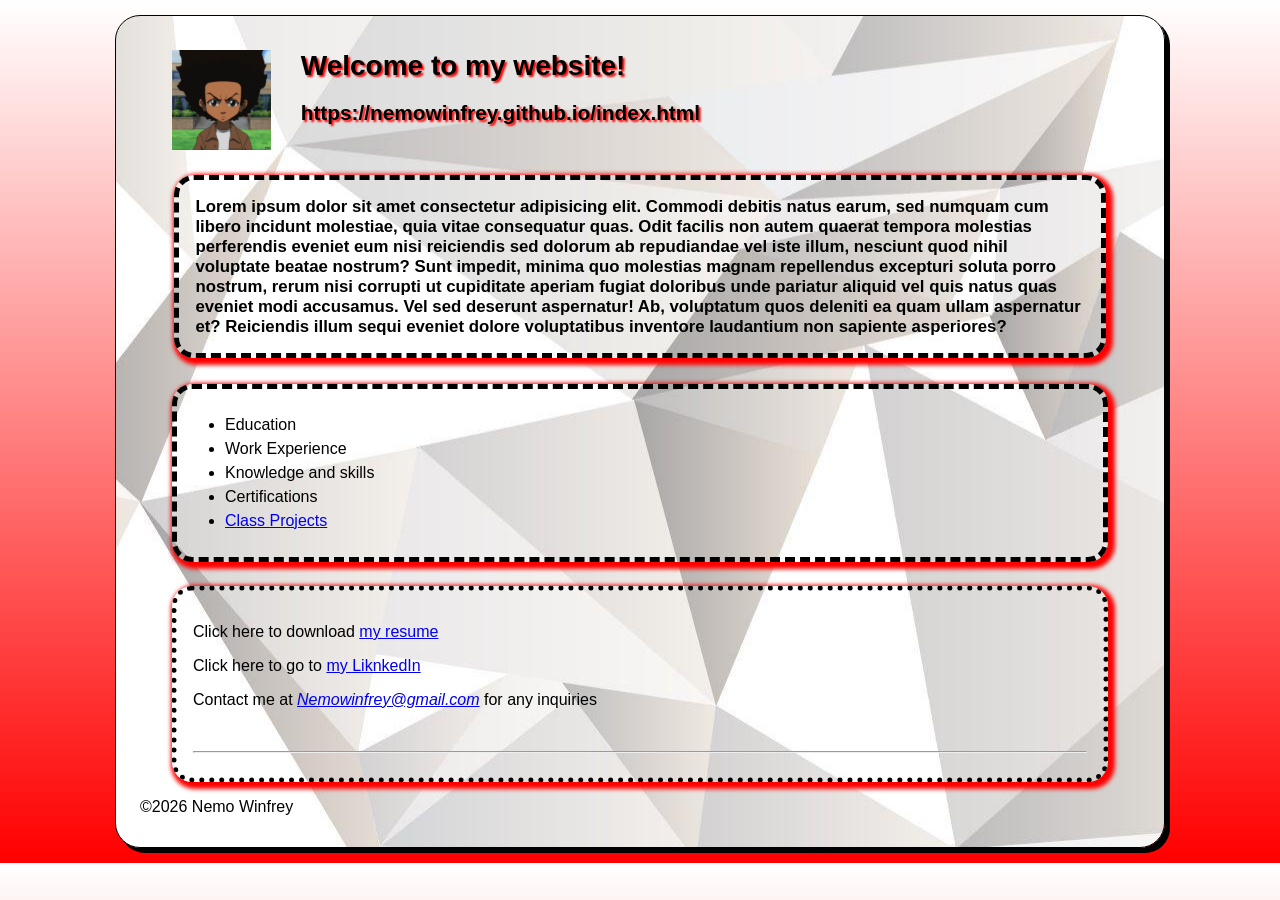
<file: index.html>
<!DOCTYPE html>
<html lang="en">
<head>
    <meta charset="UTF-8">
    <meta name="viewport" content="width=device-width, initial-scale=1.0">
    <meta name="description" content="Nemo Winfrey personal web site">
    <meta name="keywords" content="Nemo Winfrey, SHSU, COBA, MIS, STUDENT">
    <title>Nemo Winfrey Web Site</title>
    <link rel="stylesheet" href="styles/main8.css">
</head>
<body>
    <header>
        <img src="images/huey.webp" alt="Nemo picture" height="100">
        <h1 class="shadow">Welcome to my website!</h1>
        <h2 class="shadow">https://nemowinfrey.github.io/index.html</h2>
    </header>
    <main>
        <h3>Lorem ipsum dolor sit amet consectetur adipisicing elit. Commodi debitis natus earum, sed numquam cum libero incidunt molestiae, quia vitae consequatur quas. Odit facilis non autem quaerat tempora molestias perferendis eveniet eum nisi reiciendis sed dolorum ab repudiandae vel iste illum, nesciunt quod nihil voluptate beatae nostrum? Sunt impedit, minima quo molestias magnam repellendus excepturi soluta porro nostrum, rerum nisi corrupti ut cupiditate aperiam fugiat doloribus unde pariatur aliquid vel quis natus quas eveniet modi accusamus. Vel sed deserunt aspernatur! Ab, voluptatum quos deleniti ea quam ullam aspernatur et? Reiciendis illum sequi eveniet dolore voluptatibus inventore laudantium non sapiente asperiores?</h3>
        <nav>
            <ul id="list">
                <li>Education</li>
                <li>Work Experience</li>
                <li>Knowledge and skills</li>
                <li>Certifications</li>
                <li><a href="#">Class Projects</a></li>
            </ul>
        </nav>  
        <div class="contact">
            <p>Click here to download <a href="files/resume.pdf">my resume</a></p>  
            <p>Click here to go to <a href="https://www.linkedin.com/feed/?trk=guest_homepage-basic_nav-header-signin" target="_blank">my LiknkedIn</a></p>    
            <p>Contact me at <em><a href="mailto:Nemowinfrey@gmail.com">Nemowinfrey@gmail.com</a></em> for any inquiries</p>
       <div>
        <br>
        <hr>
    </main>
    <footer class="copyright">
        <p>&copy;2026 Nemo Winfrey</p>
    </footer>
</body>
</html>
</file>
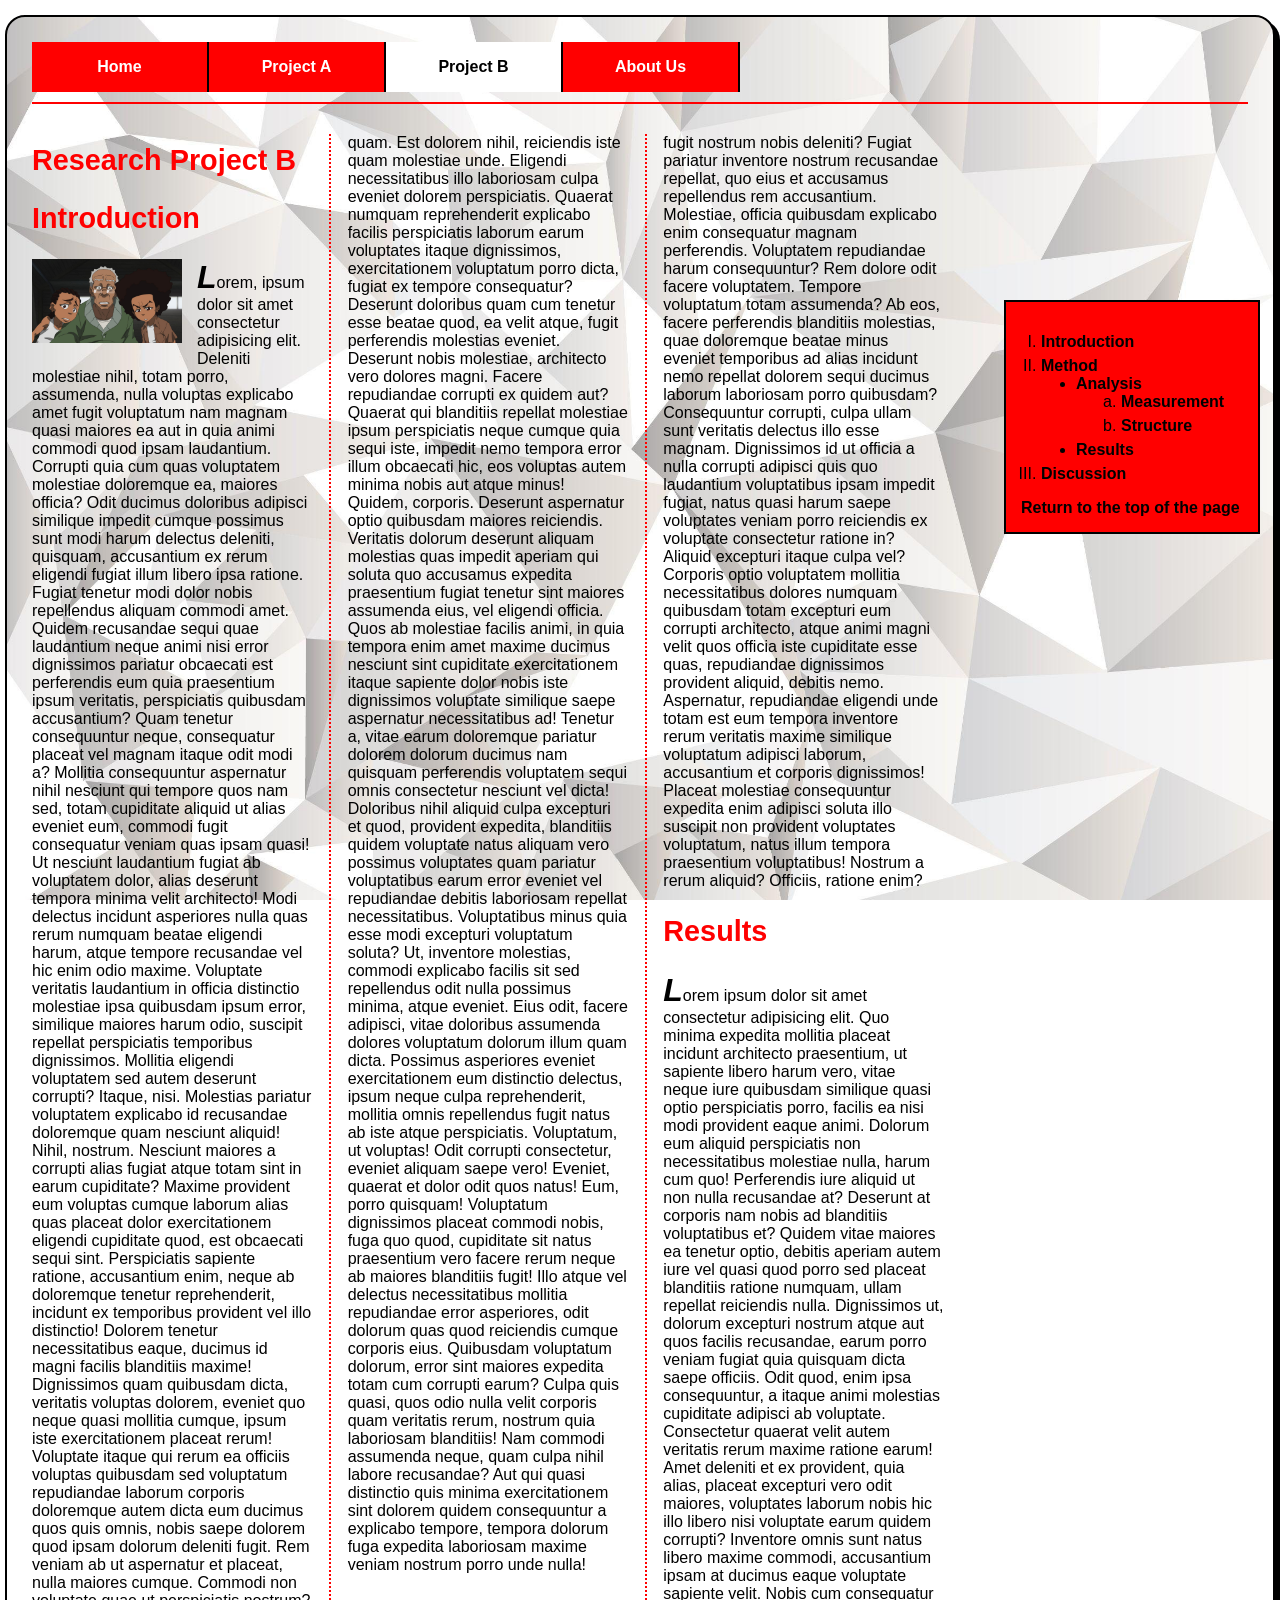
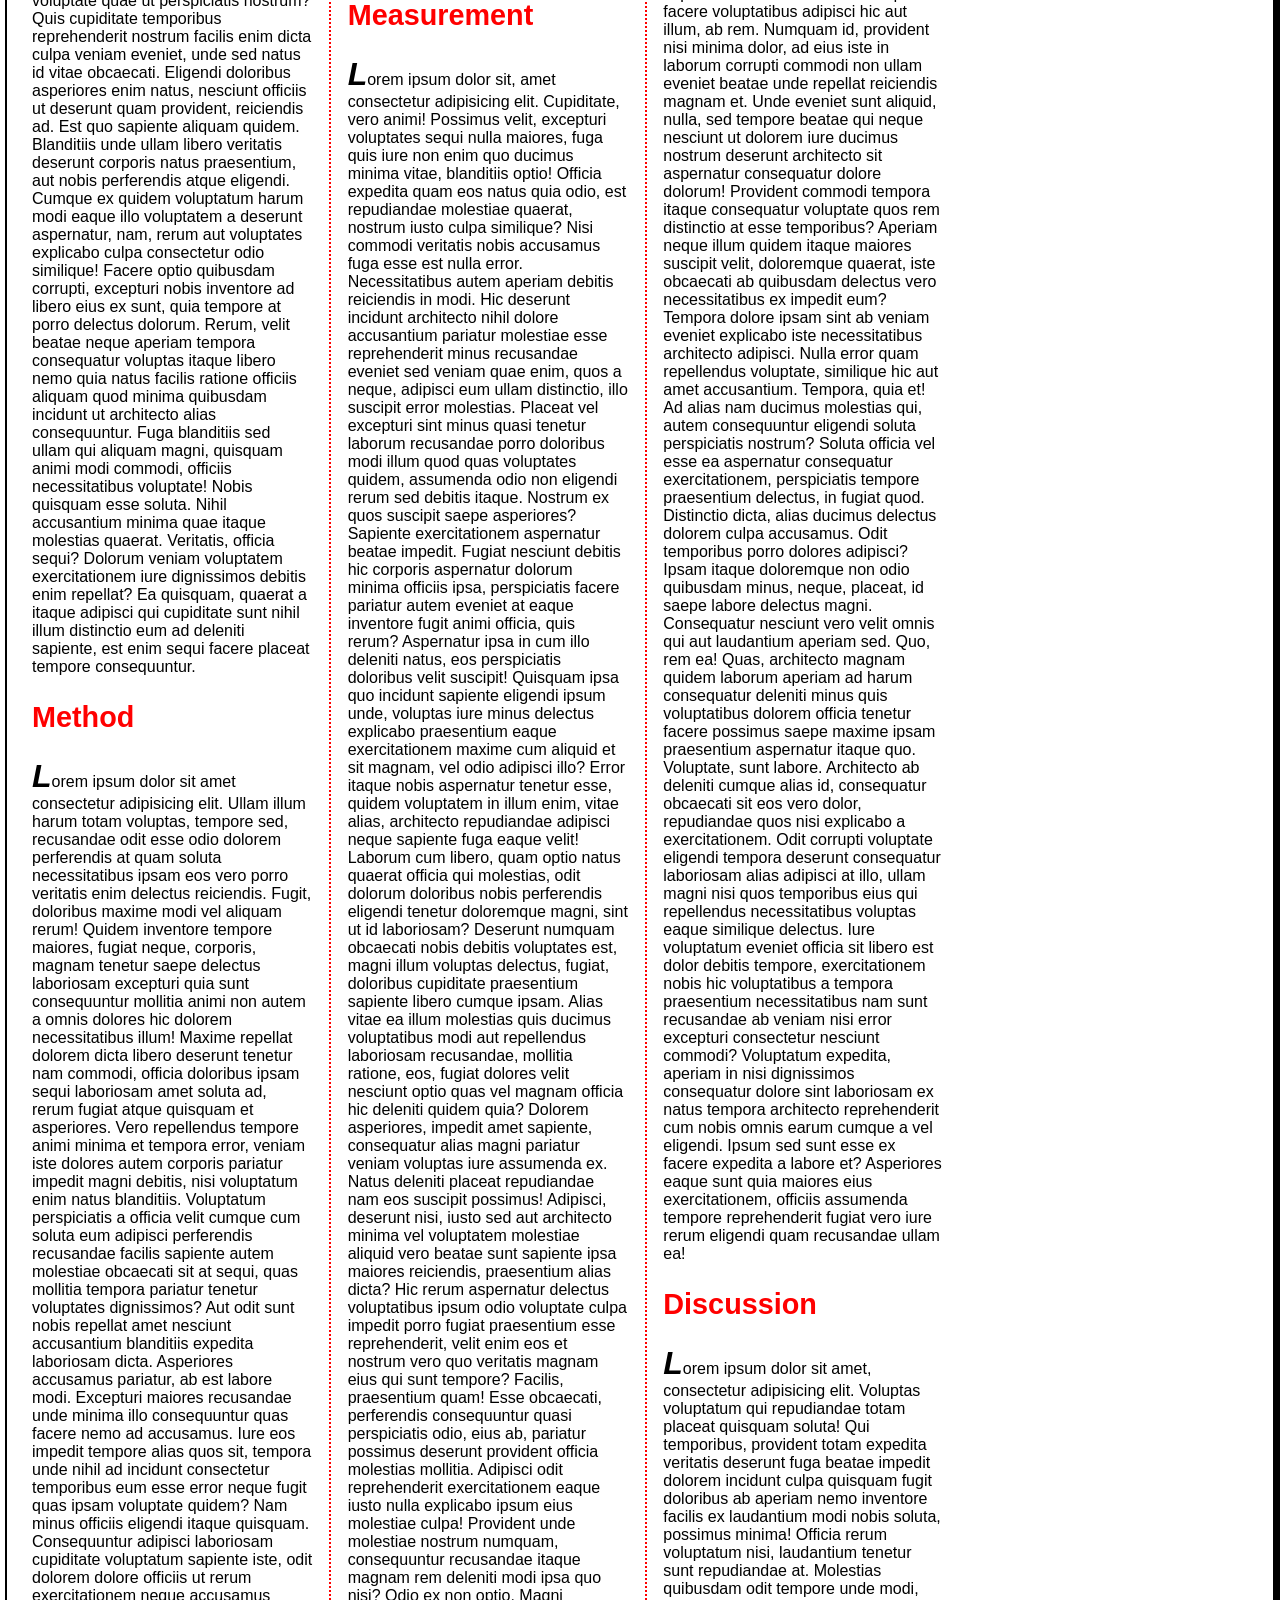
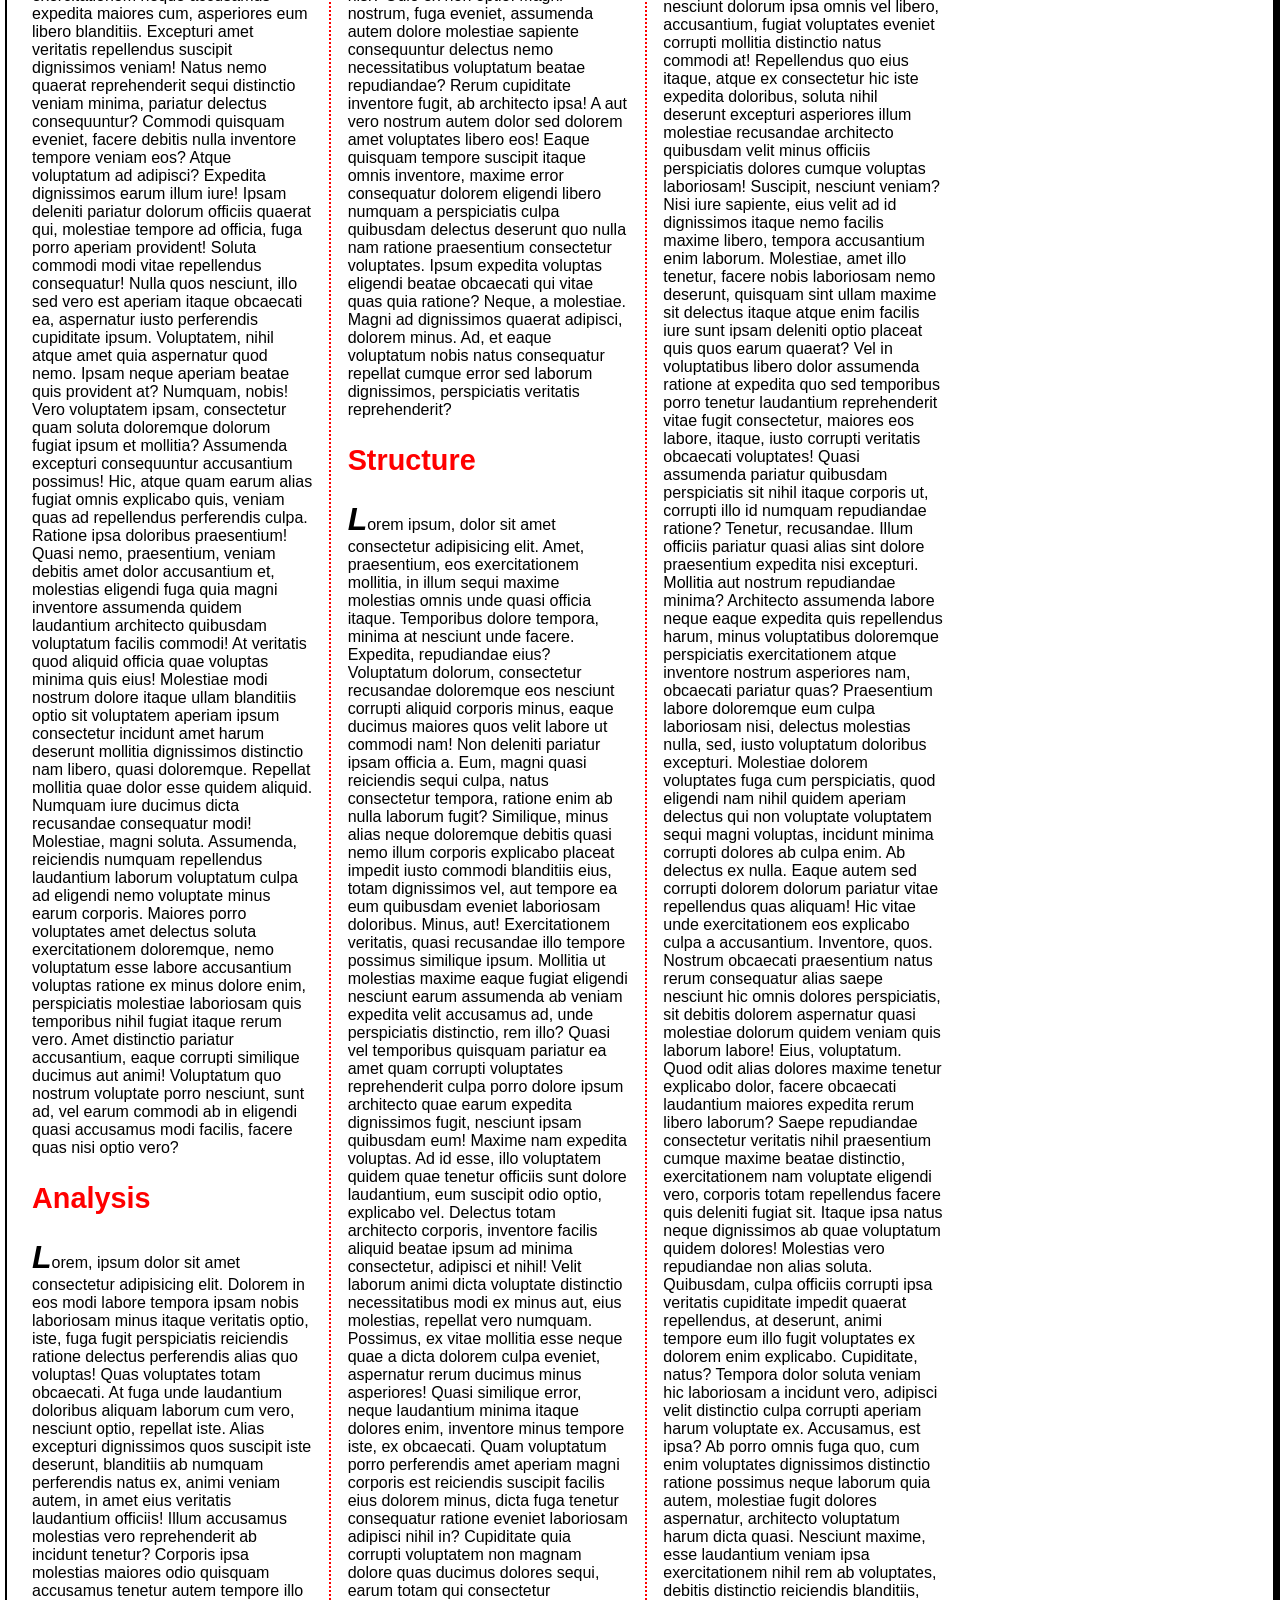
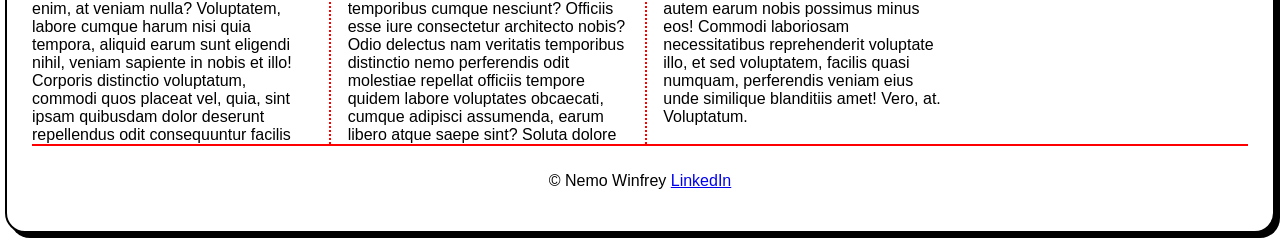
<file: exam.html>
<!DOCTYPE html>
<html lang="en">
<head>
    <meta charset="UTF-8">
    <title>Research Project B</title>
    <link rel="stylesheet" href="styles/exam.css">
</head>
<body id="top">
    <nav id="nav_menu">
        <ul>
            <li><a href="index.html">Home</a></li>
            <li><a href="project.html">Project A</a></li>
            <li><a href="exam.html" class="current">Project B</a></li>
            <li><a href="#">About Us</a></li>
        </ul>
    </nav>

    <article>
        <h1 class="title">Research Project B</h1>
        
        <h2 id="intro">Introduction</h2>
        <img src="images/all3.jpg" class="introimg" alt="Family Grandad, Huey, and Riley">
        <p>Lorem, ipsum dolor sit amet consectetur adipisicing elit. Deleniti molestiae nihil, totam porro, assumenda, nulla voluptas explicabo amet fugit voluptatum nam magnam quasi maiores ea aut in quia animi commodi quod ipsam laudantium. Corrupti quia cum quas voluptatem molestiae doloremque ea, maiores officia? Odit ducimus doloribus adipisci similique impedit cumque possimus sunt modi harum delectus deleniti, quisquam, accusantium ex rerum eligendi fugiat illum libero ipsa ratione. Fugiat tenetur modi dolor nobis repellendus aliquam commodi amet. Quidem recusandae sequi quae laudantium neque animi nisi error dignissimos pariatur obcaecati est perferendis eum quia praesentium ipsum veritatis, perspiciatis quibusdam accusantium? Quam tenetur consequuntur neque, consequatur placeat vel magnam itaque odit modi a? Mollitia consequuntur aspernatur nihil nesciunt qui tempore quos nam sed, totam cupiditate aliquid ut alias eveniet eum, commodi fugit consequatur veniam quas ipsam quasi! Ut nesciunt laudantium fugiat ab voluptatem dolor, alias deserunt tempora minima velit architecto! Modi delectus incidunt asperiores nulla quas rerum numquam beatae eligendi harum, atque tempore recusandae vel hic enim odio maxime. Voluptate veritatis laudantium in officia distinctio molestiae ipsa quibusdam ipsum error, similique maiores harum odio, suscipit repellat perspiciatis temporibus dignissimos. Mollitia eligendi voluptatem sed autem deserunt corrupti? Itaque, nisi. Molestias pariatur voluptatem explicabo id recusandae doloremque quam nesciunt aliquid! Nihil, nostrum. Nesciunt maiores a corrupti alias fugiat atque totam sint in earum cupiditate? Maxime provident eum voluptas cumque laborum alias quas placeat dolor exercitationem eligendi cupiditate quod, est obcaecati sequi sint. Perspiciatis sapiente ratione, accusantium enim, neque ab doloremque tenetur reprehenderit, incidunt ex temporibus provident vel illo distinctio! Dolorem tenetur necessitatibus eaque, ducimus id magni facilis blanditiis maxime! Dignissimos quam quibusdam dicta, veritatis voluptas dolorem, eveniet quo neque quasi mollitia cumque, ipsum iste exercitationem placeat rerum! Voluptate itaque qui rerum ea officiis voluptas quibusdam sed voluptatum repudiandae laborum corporis doloremque autem dicta eum ducimus quos quis omnis, nobis saepe dolorem quod ipsam dolorum deleniti fugit. Rem veniam ab ut aspernatur et placeat, nulla maiores cumque. Commodi non voluptate quae ut perspiciatis nostrum? Quis cupiditate temporibus reprehenderit nostrum facilis enim dicta culpa veniam eveniet, unde sed natus id vitae obcaecati. Eligendi doloribus asperiores enim natus, nesciunt officiis ut deserunt quam provident, reiciendis ad. Est quo sapiente aliquam quidem. Blanditiis unde ullam libero veritatis deserunt corporis natus praesentium, aut nobis perferendis atque eligendi. Cumque ex quidem voluptatum harum modi eaque illo voluptatem a deserunt aspernatur, nam, rerum aut voluptates explicabo culpa consectetur odio similique! Facere optio quibusdam corrupti, excepturi nobis inventore ad libero eius ex sunt, quia tempore at porro delectus dolorum. Rerum, velit beatae neque aperiam tempora consequatur voluptas itaque libero nemo quia natus facilis ratione officiis aliquam quod minima quibusdam incidunt ut architecto alias consequuntur. Fuga blanditiis sed ullam qui aliquam magni, quisquam animi modi commodi, officiis necessitatibus voluptate! Nobis quisquam esse soluta. Nihil accusantium minima quae itaque molestias quaerat. Veritatis, officia sequi? Dolorum veniam voluptatem exercitationem iure dignissimos debitis enim repellat? Ea quisquam, quaerat a itaque adipisci qui cupiditate sunt nihil illum distinctio eum ad deleniti sapiente, est enim sequi facere placeat tempore consequuntur.</p>
        
        <h2 id="method">Method</h2>
        <p>Lorem ipsum dolor sit amet consectetur adipisicing elit. Ullam illum harum totam voluptas, tempore sed, recusandae odit esse odio dolorem perferendis at quam soluta necessitatibus ipsam eos vero porro veritatis enim delectus reiciendis. Fugit, doloribus maxime modi vel aliquam rerum! Quidem inventore tempore maiores, fugiat neque, corporis, magnam tenetur saepe delectus laboriosam excepturi quia sunt consequuntur mollitia animi non autem a omnis dolores hic dolorem necessitatibus illum! Maxime repellat dolorem dicta libero deserunt tenetur nam commodi, officia doloribus ipsam sequi laboriosam amet soluta ad, rerum fugiat atque quisquam et asperiores. Vero repellendus tempore animi minima et tempora error, veniam iste dolores autem corporis pariatur impedit magni debitis, nisi voluptatum enim natus blanditiis. Voluptatum perspiciatis a officia velit cumque cum soluta eum adipisci perferendis recusandae facilis sapiente autem molestiae obcaecati sit at sequi, quas mollitia tempora pariatur tenetur voluptates dignissimos? Aut odit sunt nobis repellat amet nesciunt accusantium blanditiis expedita laboriosam dicta. Asperiores accusamus pariatur, ab est labore modi. Excepturi maiores recusandae unde minima illo consequuntur quas facere nemo ad accusamus. Iure eos impedit tempore alias quos sit, tempora unde nihil ad incidunt consectetur temporibus eum esse error neque fugit quas ipsam voluptate quidem? Nam minus officiis eligendi itaque quisquam. Consequuntur adipisci laboriosam cupiditate voluptatum sapiente iste, odit dolorem dolore officiis ut rerum exercitationem neque accusamus expedita maiores cum, asperiores eum libero blanditiis. Excepturi amet veritatis repellendus suscipit dignissimos veniam! Natus nemo quaerat reprehenderit sequi distinctio veniam minima, pariatur delectus consequuntur? Commodi quisquam eveniet, facere debitis nulla inventore tempore veniam eos? Atque voluptatum ad adipisci? Expedita dignissimos earum illum iure! Ipsam deleniti pariatur dolorum officiis quaerat qui, molestiae tempore ad officia, fuga porro aperiam provident! Soluta commodi modi vitae repellendus consequatur! Nulla quos nesciunt, illo sed vero est aperiam itaque obcaecati ea, aspernatur iusto perferendis cupiditate ipsum. Voluptatem, nihil atque amet quia aspernatur quod nemo. Ipsam neque aperiam beatae quis provident at? Numquam, nobis! Vero voluptatem ipsam, consectetur quam soluta doloremque dolorum fugiat ipsum et mollitia? Assumenda excepturi consequuntur accusantium possimus! Hic, atque quam earum alias fugiat omnis explicabo quis, veniam quas ad repellendus perferendis culpa. Ratione ipsa doloribus praesentium! Quasi nemo, praesentium, veniam debitis amet dolor accusantium et, molestias eligendi fuga quia magni inventore assumenda quidem laudantium architecto quibusdam voluptatum facilis commodi! At veritatis quod aliquid officia quae voluptas minima quis eius! Molestiae modi nostrum dolore itaque ullam blanditiis optio sit voluptatem aperiam ipsum consectetur incidunt amet harum deserunt mollitia dignissimos distinctio nam libero, quasi doloremque. Repellat mollitia quae dolor esse quidem aliquid. Numquam iure ducimus dicta recusandae consequatur modi! Molestiae, magni soluta. Assumenda, reiciendis numquam repellendus laudantium laborum voluptatum culpa ad eligendi nemo voluptate minus earum corporis. Maiores porro voluptates amet delectus soluta exercitationem doloremque, nemo voluptatum esse labore accusantium voluptas ratione ex minus dolore enim, perspiciatis molestiae laboriosam quis temporibus nihil fugiat itaque rerum vero. Amet distinctio pariatur accusantium, eaque corrupti similique ducimus aut animi! Voluptatum quo nostrum voluptate porro nesciunt, sunt ad, vel earum commodi ab in eligendi quasi accusamus modi facilis, facere quas nisi optio vero?</p>
        
        <h2 id="analysis">Analysis</h2>
        <p>Lorem, ipsum dolor sit amet consectetur adipisicing elit. Dolorem in eos modi labore tempora ipsam nobis laboriosam minus itaque veritatis optio, iste, fuga fugit perspiciatis reiciendis ratione delectus perferendis alias quo voluptas! Quas voluptates totam obcaecati. At fuga unde laudantium doloribus aliquam laborum cum vero, nesciunt optio, repellat iste. Alias excepturi dignissimos quos suscipit iste deserunt, blanditiis ab numquam perferendis natus ex, animi veniam autem, in amet eius veritatis laudantium officiis! Illum accusamus molestias vero reprehenderit ab incidunt tenetur? Corporis ipsa molestias maiores odio quisquam accusamus tenetur autem tempore illo enim, at veniam nulla? Voluptatem, labore cumque harum nisi quia tempora, aliquid earum sunt eligendi nihil, veniam sapiente in nobis et illo! Corporis distinctio voluptatum, commodi quos placeat vel, quia, sint ipsam quibusdam dolor deserunt repellendus odit consequuntur facilis quam. Est dolorem nihil, reiciendis iste quam molestiae unde. Eligendi necessitatibus illo laboriosam culpa eveniet dolorem perspiciatis. Quaerat numquam reprehenderit explicabo facilis perspiciatis laborum earum voluptates itaque dignissimos, exercitationem voluptatum porro dicta, fugiat ex tempore consequatur? Deserunt doloribus quam cum tenetur esse beatae quod, ea velit atque, fugit perferendis molestias eveniet. Deserunt nobis molestiae, architecto vero dolores magni. Facere repudiandae corrupti ex quidem aut? Quaerat qui blanditiis repellat molestiae ipsum perspiciatis neque cumque quia sequi iste, impedit nemo tempora error illum obcaecati hic, eos voluptas autem minima nobis aut atque minus! Quidem, corporis. Deserunt aspernatur optio quibusdam maiores reiciendis. Veritatis dolorum deserunt aliquam molestias quas impedit aperiam qui soluta quo accusamus expedita praesentium fugiat tenetur sint maiores assumenda eius, vel eligendi officia. Quos ab molestiae facilis animi, in quia tempora enim amet maxime ducimus nesciunt sint cupiditate exercitationem itaque sapiente dolor nobis iste dignissimos voluptate similique saepe aspernatur necessitatibus ad! Tenetur a, vitae earum doloremque pariatur dolorem dolorum ducimus nam quisquam perferendis voluptatem sequi omnis consectetur nesciunt vel dicta! Doloribus nihil aliquid culpa excepturi et quod, provident expedita, blanditiis quidem voluptate natus aliquam vero possimus voluptates quam pariatur voluptatibus earum error eveniet vel repudiandae debitis laboriosam repellat necessitatibus. Voluptatibus minus quia esse modi excepturi voluptatum soluta? Ut, inventore molestias, commodi explicabo facilis sit sed repellendus odit nulla possimus minima, atque eveniet. Eius odit, facere adipisci, vitae doloribus assumenda dolores voluptatum dolorum illum quam dicta. Possimus asperiores eveniet exercitationem eum distinctio delectus, ipsum neque culpa reprehenderit, mollitia omnis repellendus fugit natus ab iste atque perspiciatis. Voluptatum, ut voluptas! Odit corrupti consectetur, eveniet aliquam saepe vero! Eveniet, quaerat et dolor odit quos natus! Eum, porro quisquam! Voluptatum dignissimos placeat commodi nobis, fuga quo quod, cupiditate sit natus praesentium vero facere rerum neque ab maiores blanditiis fugit! Illo atque vel delectus necessitatibus mollitia repudiandae error asperiores, odit dolorum quas quod reiciendis cumque corporis eius. Quibusdam voluptatum dolorum, error sint maiores expedita totam cum corrupti earum? Culpa quis quasi, quos odio nulla velit corporis quam veritatis rerum, nostrum quia laboriosam blanditiis! Nam commodi assumenda neque, quam culpa nihil labore recusandae? Aut qui quasi distinctio quis minima exercitationem sint dolorem quidem consequuntur a explicabo tempore, tempora dolorum fuga expedita laboriosam maxime veniam nostrum porro unde nulla!</p>
        
        <h2 id="measurement">Measurement</h2>
        <p>Lorem ipsum dolor sit, amet consectetur adipisicing elit. Cupiditate, vero animi! Possimus velit, excepturi voluptates sequi nulla maiores, fuga quis iure non enim quo ducimus minima vitae, blanditiis optio! Officia expedita quam eos natus quia odio, est repudiandae molestiae quaerat, nostrum iusto culpa similique? Nisi commodi veritatis nobis accusamus fuga esse est nulla error. Necessitatibus autem aperiam debitis reiciendis in modi. Hic deserunt incidunt architecto nihil dolore accusantium pariatur molestiae esse reprehenderit minus recusandae eveniet sed veniam quae enim, quos a neque, adipisci eum ullam distinctio, illo suscipit error molestias. Placeat vel excepturi sint minus quasi tenetur laborum recusandae porro doloribus modi illum quod quas voluptates quidem, assumenda odio non eligendi rerum sed debitis itaque. Nostrum ex quos suscipit saepe asperiores? Sapiente exercitationem aspernatur beatae impedit. Fugiat nesciunt debitis hic corporis aspernatur dolorum minima officiis ipsa, perspiciatis facere pariatur autem eveniet at eaque inventore fugit animi officia, quis rerum? Aspernatur ipsa in cum illo deleniti natus, eos perspiciatis doloribus velit suscipit! Quisquam ipsa quo incidunt sapiente eligendi ipsum unde, voluptas iure minus delectus explicabo praesentium eaque exercitationem maxime cum aliquid et sit magnam, vel odio adipisci illo? Error itaque nobis aspernatur tenetur esse, quidem voluptatem in illum enim, vitae alias, architecto repudiandae adipisci neque sapiente fuga eaque velit! Laborum cum libero, quam optio natus quaerat officia qui molestias, odit dolorum doloribus nobis perferendis eligendi tenetur doloremque magni, sint ut id laboriosam? Deserunt numquam obcaecati nobis debitis voluptates est, magni illum voluptas delectus, fugiat, doloribus cupiditate praesentium sapiente libero cumque ipsam. Alias vitae ea illum molestias quis ducimus voluptatibus modi aut repellendus laboriosam recusandae, mollitia ratione, eos, fugiat dolores velit nesciunt optio quas vel magnam officia hic deleniti quidem quia? Dolorem asperiores, impedit amet sapiente, consequatur alias magni pariatur veniam voluptas iure assumenda ex. Natus deleniti placeat repudiandae nam eos suscipit possimus! Adipisci, deserunt nisi, iusto sed aut architecto minima vel voluptatem molestiae aliquid vero beatae sunt sapiente ipsa maiores reiciendis, praesentium alias dicta? Hic rerum aspernatur delectus voluptatibus ipsum odio voluptate culpa impedit porro fugiat praesentium esse reprehenderit, velit enim eos et nostrum vero quo veritatis magnam eius qui sunt tempore? Facilis, praesentium quam! Esse obcaecati, perferendis consequuntur quasi perspiciatis odio, eius ab, pariatur possimus deserunt provident officia molestias mollitia. Adipisci odit reprehenderit exercitationem eaque iusto nulla explicabo ipsum eius molestiae culpa! Provident unde molestiae nostrum numquam, consequuntur recusandae itaque magnam rem deleniti modi ipsa quo nisi? Odio ex non optio. Magni nostrum, fuga eveniet, assumenda autem dolore molestiae sapiente consequuntur delectus nemo necessitatibus voluptatum beatae repudiandae? Rerum cupiditate inventore fugit, ab architecto ipsa! A aut vero nostrum autem dolor sed dolorem amet voluptates libero eos! Eaque quisquam tempore suscipit itaque omnis inventore, maxime error consequatur dolorem eligendi libero numquam a perspiciatis culpa quibusdam delectus deserunt quo nulla nam ratione praesentium consectetur voluptates. Ipsum expedita voluptas eligendi beatae obcaecati qui vitae quas quia ratione? Neque, a molestiae. Magni ad dignissimos quaerat adipisci, dolorem minus. Ad, et eaque voluptatum nobis natus consequatur repellat cumque error sed laborum dignissimos, perspiciatis veritatis reprehenderit?</p>
        
        <h2 id="structure">Structure</h2>
        <p>Lorem ipsum, dolor sit amet consectetur adipisicing elit. Amet, praesentium, eos exercitationem mollitia, in illum sequi maxime molestias omnis unde quasi officia itaque. Temporibus dolore tempora, minima at nesciunt unde facere. Expedita, repudiandae eius? Voluptatum dolorum, consectetur recusandae doloremque eos nesciunt corrupti aliquid corporis minus, eaque ducimus maiores quos velit labore ut commodi nam! Non deleniti pariatur ipsam officia a. Eum, magni quasi reiciendis sequi culpa, natus consectetur tempora, ratione enim ab nulla laborum fugit? Similique, minus alias neque doloremque debitis quasi nemo illum corporis explicabo placeat impedit iusto commodi blanditiis eius, totam dignissimos vel, aut tempore ea eum quibusdam eveniet laboriosam doloribus. Minus, aut! Exercitationem veritatis, quasi recusandae illo tempore possimus similique ipsum. Mollitia ut molestias maxime eaque fugiat eligendi nesciunt earum assumenda ab veniam expedita velit accusamus ad, unde perspiciatis distinctio, rem illo? Quasi vel temporibus quisquam pariatur ea amet quam corrupti voluptates reprehenderit culpa porro dolore ipsum architecto quae earum expedita dignissimos fugit, nesciunt ipsam quibusdam eum! Maxime nam expedita voluptas. Ad id esse, illo voluptatem quidem quae tenetur officiis sunt dolore laudantium, eum suscipit odio optio, explicabo vel. Delectus totam architecto corporis, inventore facilis aliquid beatae ipsum ad minima consectetur, adipisci et nihil! Velit laborum animi dicta voluptate distinctio necessitatibus modi ex minus aut, eius molestias, repellat vero numquam. Possimus, ex vitae mollitia esse neque quae a dicta dolorem culpa eveniet, aspernatur rerum ducimus minus asperiores! Quasi similique error, neque laudantium minima itaque dolores enim, inventore minus tempore iste, ex obcaecati. Quam voluptatum porro perferendis amet aperiam magni corporis est reiciendis suscipit facilis eius dolorem minus, dicta fuga tenetur consequatur ratione eveniet laboriosam adipisci nihil in? Cupiditate quia corrupti voluptatem non magnam dolore quas ducimus dolores sequi, earum totam qui consectetur temporibus cumque nesciunt? Officiis esse iure consectetur architecto nobis? Odio delectus nam veritatis temporibus distinctio nemo perferendis odit molestiae repellat officiis tempore quidem labore voluptates obcaecati, cumque adipisci assumenda, earum libero atque saepe sint? Soluta dolore fugit nostrum nobis deleniti? Fugiat pariatur inventore nostrum recusandae repellat, quo eius et accusamus repellendus rem accusantium. Molestiae, officia quibusdam explicabo enim consequatur magnam perferendis. Voluptatem repudiandae harum consequuntur? Rem dolore odit facere voluptatem. Tempore voluptatum totam assumenda? Ab eos, facere perferendis blanditiis molestias, quae doloremque beatae minus eveniet temporibus ad alias incidunt nemo repellat dolorem sequi ducimus laborum laboriosam porro quibusdam? Consequuntur corrupti, culpa ullam sunt veritatis delectus illo esse magnam. Dignissimos id ut officia a nulla corrupti adipisci quis quo laudantium voluptatibus ipsam impedit fugiat, natus quasi harum saepe voluptates veniam porro reiciendis ex voluptate consectetur ratione in? Aliquid excepturi itaque culpa vel? Corporis optio voluptatem mollitia necessitatibus dolores numquam quibusdam totam excepturi eum corrupti architecto, atque animi magni velit quos officia iste cupiditate esse quas, repudiandae dignissimos provident aliquid, debitis nemo. Aspernatur, repudiandae eligendi unde totam est eum tempora inventore rerum veritatis maxime similique voluptatum adipisci laborum, accusantium et corporis dignissimos! Placeat molestiae consequuntur expedita enim adipisci soluta illo suscipit non provident voluptates voluptatum, natus illum tempora praesentium voluptatibus! Nostrum a rerum aliquid? Officiis, ratione enim?</p>
        
        <h2 id="results">Results</h2>
        <p>Lorem ipsum dolor sit amet consectetur adipisicing elit. Quo minima expedita mollitia placeat incidunt architecto praesentium, ut sapiente libero harum vero, vitae neque iure quibusdam similique quasi optio perspiciatis porro, facilis ea nisi modi provident eaque animi. Dolorum eum aliquid perspiciatis non necessitatibus molestiae nulla, harum cum quo! Perferendis iure aliquid ut non nulla recusandae at? Deserunt at corporis nam nobis ad blanditiis voluptatibus et? Quidem vitae maiores ea tenetur optio, debitis aperiam autem iure vel quasi quod porro sed placeat blanditiis ratione numquam, ullam repellat reiciendis nulla. Dignissimos ut, dolorum excepturi nostrum atque aut quos facilis recusandae, earum porro veniam fugiat quia quisquam dicta saepe officiis. Odit quod, enim ipsa consequuntur, a itaque animi molestias cupiditate adipisci ab voluptate. Consectetur quaerat velit autem veritatis rerum maxime ratione earum! Amet deleniti et ex provident, quia alias, placeat excepturi vero odit maiores, voluptates laborum nobis hic illo libero nisi voluptate earum quidem corrupti? Inventore omnis sunt natus libero maxime commodi, accusantium ipsam at ducimus eaque voluptate sapiente velit. Nobis cum consequatur facere voluptatibus adipisci hic aut illum, ab rem. Numquam id, provident nisi minima dolor, ad eius iste in laborum corrupti commodi non ullam eveniet beatae unde repellat reiciendis magnam et. Unde eveniet sunt aliquid, nulla, sed tempore beatae qui neque nesciunt ut dolorem iure ducimus nostrum deserunt architecto sit aspernatur consequatur dolore dolorum! Provident commodi tempora itaque consequatur voluptate quos rem distinctio at esse temporibus? Aperiam neque illum quidem itaque maiores suscipit velit, doloremque quaerat, iste obcaecati ab quibusdam delectus vero necessitatibus ex impedit eum? Tempora dolore ipsam sint ab veniam eveniet explicabo iste necessitatibus architecto adipisci. Nulla error quam repellendus voluptate, similique hic aut amet accusantium. Tempora, quia et! Ad alias nam ducimus molestias qui, autem consequuntur eligendi soluta perspiciatis nostrum? Soluta officia vel esse ea aspernatur consequatur exercitationem, perspiciatis tempore praesentium delectus, in fugiat quod. Distinctio dicta, alias ducimus delectus dolorem culpa accusamus. Odit temporibus porro dolores adipisci? Ipsam itaque doloremque non odio quibusdam minus, neque, placeat, id saepe labore delectus magni. Consequatur nesciunt vero velit omnis qui aut laudantium aperiam sed. Quo, rem ea! Quas, architecto magnam quidem laborum aperiam ad harum consequatur deleniti minus quis voluptatibus dolorem officia tenetur facere possimus saepe maxime ipsam praesentium aspernatur itaque quo. Voluptate, sunt labore. Architecto ab deleniti cumque alias id, consequatur obcaecati sit eos vero dolor, repudiandae quos nisi explicabo a exercitationem. Odit corrupti voluptate eligendi tempora deserunt consequatur laboriosam alias adipisci at illo, ullam magni nisi quos temporibus eius qui repellendus necessitatibus voluptas eaque similique delectus. Iure voluptatum eveniet officia sit libero est dolor debitis tempore, exercitationem nobis hic voluptatibus a tempora praesentium necessitatibus nam sunt recusandae ab veniam nisi error excepturi consectetur nesciunt commodi? Voluptatum expedita, aperiam in nisi dignissimos consequatur dolore sint laboriosam ex natus tempora architecto reprehenderit cum nobis omnis earum cumque a vel eligendi. Ipsum sed sunt esse ex facere expedita a labore et? Asperiores eaque sunt quia maiores eius exercitationem, officiis assumenda tempore reprehenderit fugiat vero iure rerum eligendi quam recusandae ullam ea!</p>
        
        <h2 id="discussion">Discussion</h2>
        <p>Lorem ipsum dolor sit amet, consectetur adipisicing elit. Voluptas voluptatum qui repudiandae totam placeat quisquam soluta! Qui temporibus, provident totam expedita veritatis deserunt fuga beatae impedit dolorem incidunt culpa quisquam fugit doloribus ab aperiam nemo inventore facilis ex laudantium modi nobis soluta, possimus minima! Officia rerum voluptatum nisi, laudantium tenetur sunt repudiandae at. Molestias quibusdam odit tempore unde modi, nesciunt dolorum ipsa omnis vel libero, accusantium, fugiat voluptates eveniet corrupti mollitia distinctio natus commodi at! Repellendus quo eius itaque, atque ex consectetur hic iste expedita doloribus, soluta nihil deserunt excepturi asperiores illum molestiae recusandae architecto quibusdam velit minus officiis perspiciatis dolores cumque voluptas laboriosam! Suscipit, nesciunt veniam? Nisi iure sapiente, eius velit ad id dignissimos itaque nemo facilis maxime libero, tempora accusantium enim laborum. Molestiae, amet illo tenetur, facere nobis laboriosam nemo deserunt, quisquam sint ullam maxime sit delectus itaque atque enim facilis iure sunt ipsam deleniti optio placeat quis quos earum quaerat? Vel in voluptatibus libero dolor assumenda ratione at expedita quo sed temporibus porro tenetur laudantium reprehenderit vitae fugit consectetur, maiores eos labore, itaque, iusto corrupti veritatis obcaecati voluptates! Quasi assumenda pariatur quibusdam perspiciatis sit nihil itaque corporis ut, corrupti illo id numquam repudiandae ratione? Tenetur, recusandae. Illum officiis pariatur quasi alias sint dolore praesentium expedita nisi excepturi. Mollitia aut nostrum repudiandae minima? Architecto assumenda labore neque eaque expedita quis repellendus harum, minus voluptatibus doloremque perspiciatis exercitationem atque inventore nostrum asperiores nam, obcaecati pariatur quas? Praesentium labore doloremque eum culpa laboriosam nisi, delectus molestias nulla, sed, iusto voluptatum doloribus excepturi. Molestiae dolorem voluptates fuga cum perspiciatis, quod eligendi nam nihil quidem aperiam delectus qui non voluptate voluptatem sequi magni voluptas, incidunt minima corrupti dolores ab culpa enim. Ab delectus ex nulla. Eaque autem sed corrupti dolorem dolorum pariatur vitae repellendus quas aliquam! Hic vitae unde exercitationem eos explicabo culpa a accusantium. Inventore, quos. Nostrum obcaecati praesentium natus rerum consequatur alias saepe nesciunt hic omnis dolores perspiciatis, sit debitis dolorem aspernatur quasi molestiae dolorum quidem veniam quis laborum labore! Eius, voluptatum. Quod odit alias dolores maxime tenetur explicabo dolor, facere obcaecati laudantium maiores expedita rerum libero laborum? Saepe repudiandae consectetur veritatis nihil praesentium cumque maxime beatae distinctio, exercitationem nam voluptate eligendi vero, corporis totam repellendus facere quis deleniti fugiat sit. Itaque ipsa natus neque dignissimos ab quae voluptatum quidem dolores! Molestias vero repudiandae non alias soluta. Quibusdam, culpa officiis corrupti ipsa veritatis cupiditate impedit quaerat repellendus, at deserunt, animi tempore eum illo fugit voluptates ex dolorem enim explicabo. Cupiditate, natus? Tempora dolor soluta veniam hic laboriosam a incidunt vero, adipisci velit distinctio culpa corrupti aperiam harum voluptate ex. Accusamus, est ipsa? Ab porro omnis fuga quo, cum enim voluptates dignissimos distinctio ratione possimus neque laborum quia autem, molestiae fugit dolores aspernatur, architecto voluptatum harum dicta quasi. Nesciunt maxime, esse laudantium veniam ipsa exercitationem nihil rem ab voluptates, debitis distinctio reiciendis blanditiis, autem earum nobis possimus minus eos! Commodi laboriosam necessitatibus reprehenderit voluptate illo, et sed voluptatem, facilis quasi numquam, perferendis veniam eius unde similique blanditiis amet! Vero, at. Voluptatum.</p>
    </article>

    <aside class="evalbox">
        <div class="listwrap">
            <ol type="I">
                <li><a href="#intro">Introduction</a></li>
                <li>
                    <a href="#method">Method</a>
                    <ul>
                        <li>
                            <a href="#analysis">Analysis</a>
                            <ol type="a">
                                <li><a href="#measurement">Measurement</a></li>
                                <li><a href="#structure">Structure</a></li>
                            </ol>
                        </li>
                        <li><a href="#results">Results</a></li>
                    </ul>
                </li>
                <li><a href="#discussion">Discussion</a></li>
            </ol>
            <a href="#top">Return to the top of the page</a>
        </div>
    </aside>

    <footer>
        <p>&copy; Nemo Winfrey <a href="https://www.linkedin.com" target="_blank">LinkedIn</a></p>
    </footer>
</body>
</html>
</file>
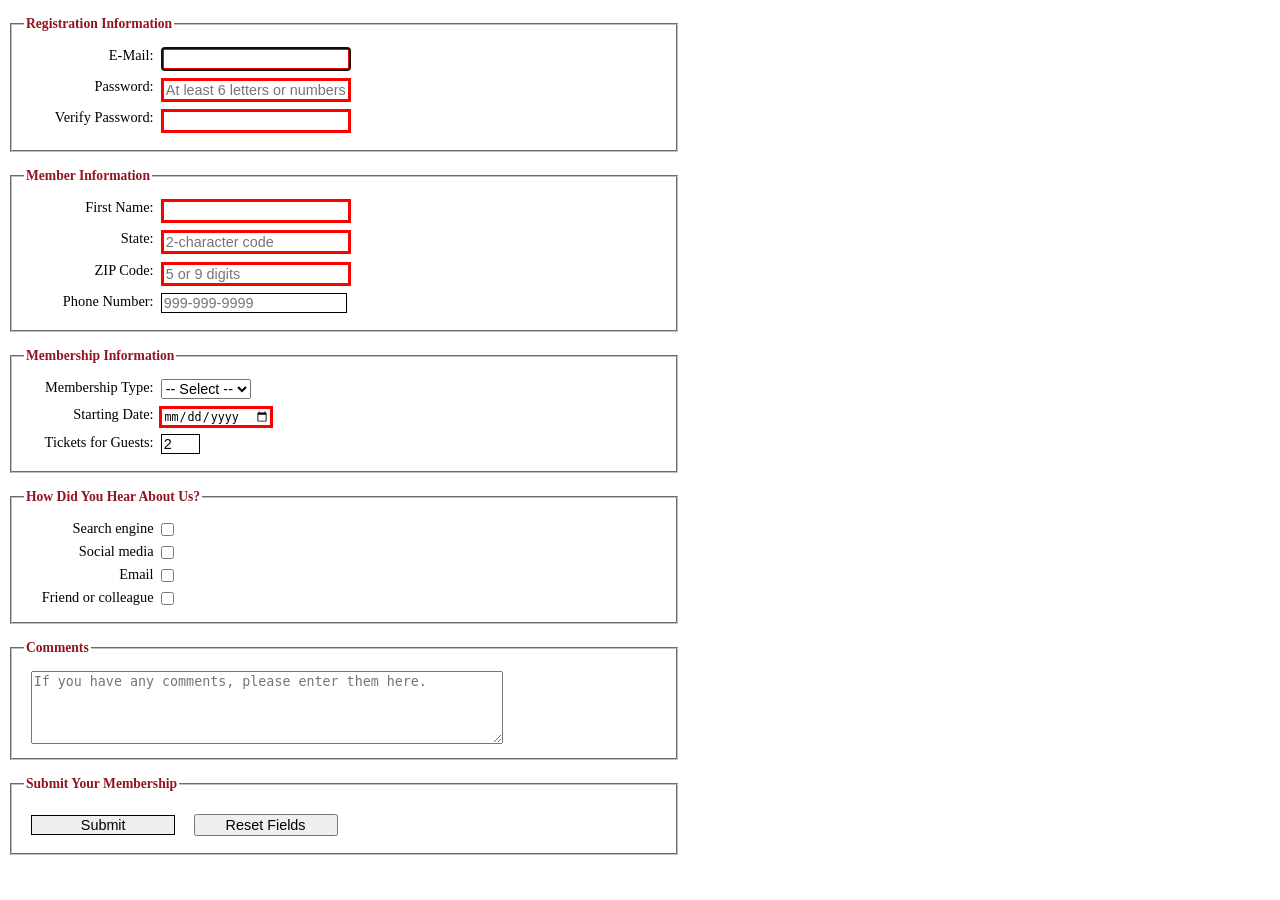
<file: form.html>
<!DOCTYPE html>
<html lang="en">
<head>
    <meta charset="UTF-8">
    <meta name="viewport" content="width=device-width, initial-scale=1.0">
    <title>Membership Registration</title>
    <link rel="stylesheet" href="styles/form.css">
</head>
<body>

    <form action="register_account.html" method="post" id="registration_form">

        <fieldset>
            <legend>Registration Information</legend>
            <label for="email">E-Mail:</label>
            <input type="email" name="email" id="email" autofocus required autocomplete="on"><br>
            <label for="password">Password:</label>
            <input type="password" name="password" id="password" required placeholder="At least 6 letters or numbers" pattern="[a-zA-Z0-9]{6,}" title="Must be at least 6 alphanumeric characters"><br>
            <label for="verify">Verify Password:</label>
            <input type="password" name="verify" id="verify" required><br>
        </fieldset>

        <fieldset>
            <legend>Member Information</legend>
            <label for="first_name">First Name:</label>
            <input type="text" name="first_name" id="first_name" required autocomplete="on"><br>        
            <label for="state">State:</label>
            <input type="text" name="state" id="state" required maxlength="2" placeholder="2-character code" autocomplete="on"><br>
            <label for="zip">ZIP Code:</label>
            <input type="text" name="zip" id="zip" required placeholder="5 or 9 digits" pattern="^\d{5}(-\d{4})?$" title="Either 5 or 9 digits" autocomplete="on"><br>
            <label for="phone">Phone Number:</label>
            <input type="tel" name="phone" id="phone" placeholder="999-999-9999" pattern="\d{3}[\-]\d{3}[\-]\d{4}" title="Must be 999-999-9999 format" autocomplete="on"><br>
        </fieldset>

        <fieldset>
            <legend>Membership Information</legend>
            <label for="membership_type">Membership Type:</label>
            <select name="membership_type" id="membership_type" required>
                <option value="">-- Select --</option>
                <option value="junior">Junior</option>
                <option value="regular">Regular</option>
                <option value="charter">Charter</option>
            </select><br>
            <label for="start_date">Starting Date:</label>
            <input type="date" name="start_date" id="start_date" required><br>
            <label for="tickets">Tickets for Guests:</label>
            <input type="number" name="tickets" id="tickets" min="1" max="4" value="2" required><br>
        </fieldset>

        <fieldset>
            <legend>How Did You Hear About Us?</legend>
            <input type="checkbox" name="source" id="search" value="search">
            <label for="search">Search engine</label><br>
            <input type="checkbox" name="source" id="social" value="social">
            <label for="social">Social media</label><br>
            <input type="checkbox" name="source" id="email" value="email">
            <label for="email">Email</label><br>
            <input type="checkbox" name="source" id="friend" value="friend">
            <label for="friend">Friend or colleague</label><br>
        </fieldset>

        <fieldset>
            <legend>Comments</legend>
            <textarea name="comments" id="comments" placeholder="If you have any comments, please enter them here."></textarea>
        </fieldset>

        <fieldset id="buttons">
            <legend>Submit Your Membership</legend>
            <input type="submit" value="Submit">
            <input type="reset" value="Reset Fields">
        </fieldset>

    </form>

</body>
</html>
</file>
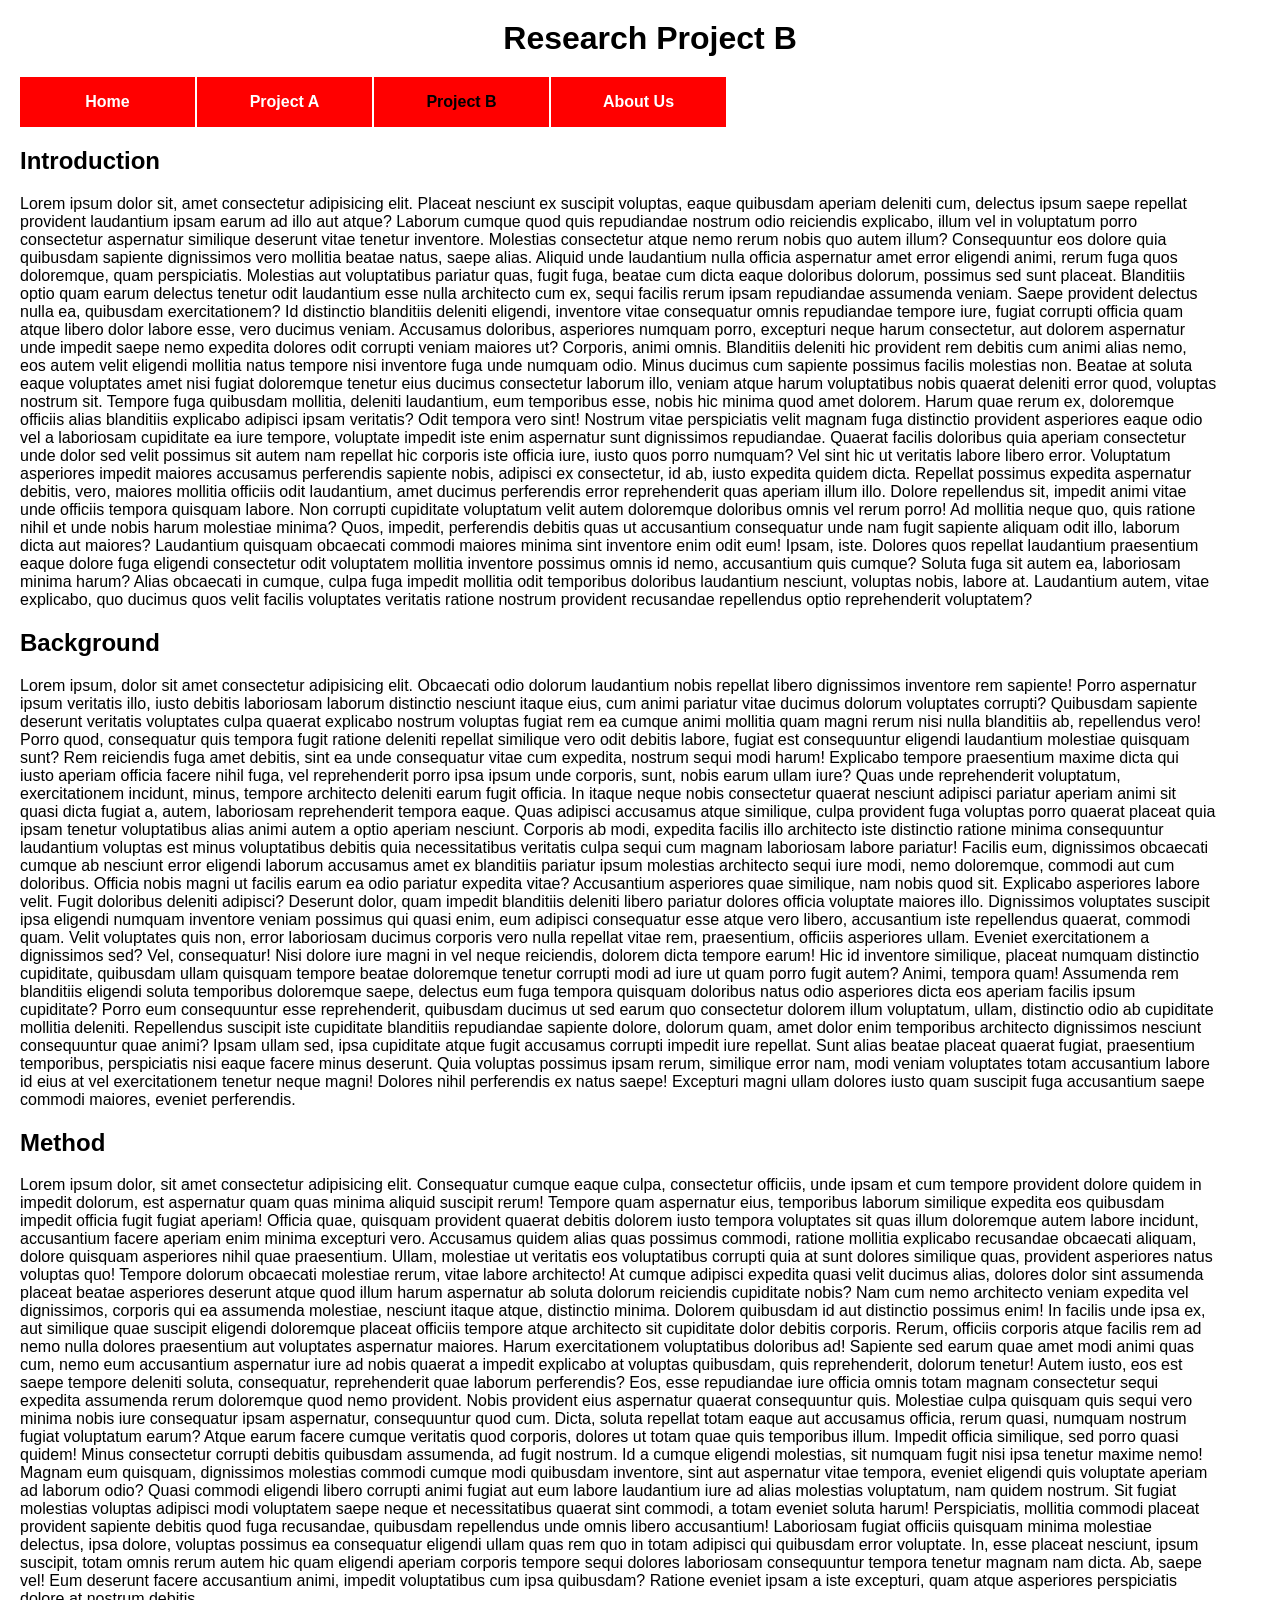
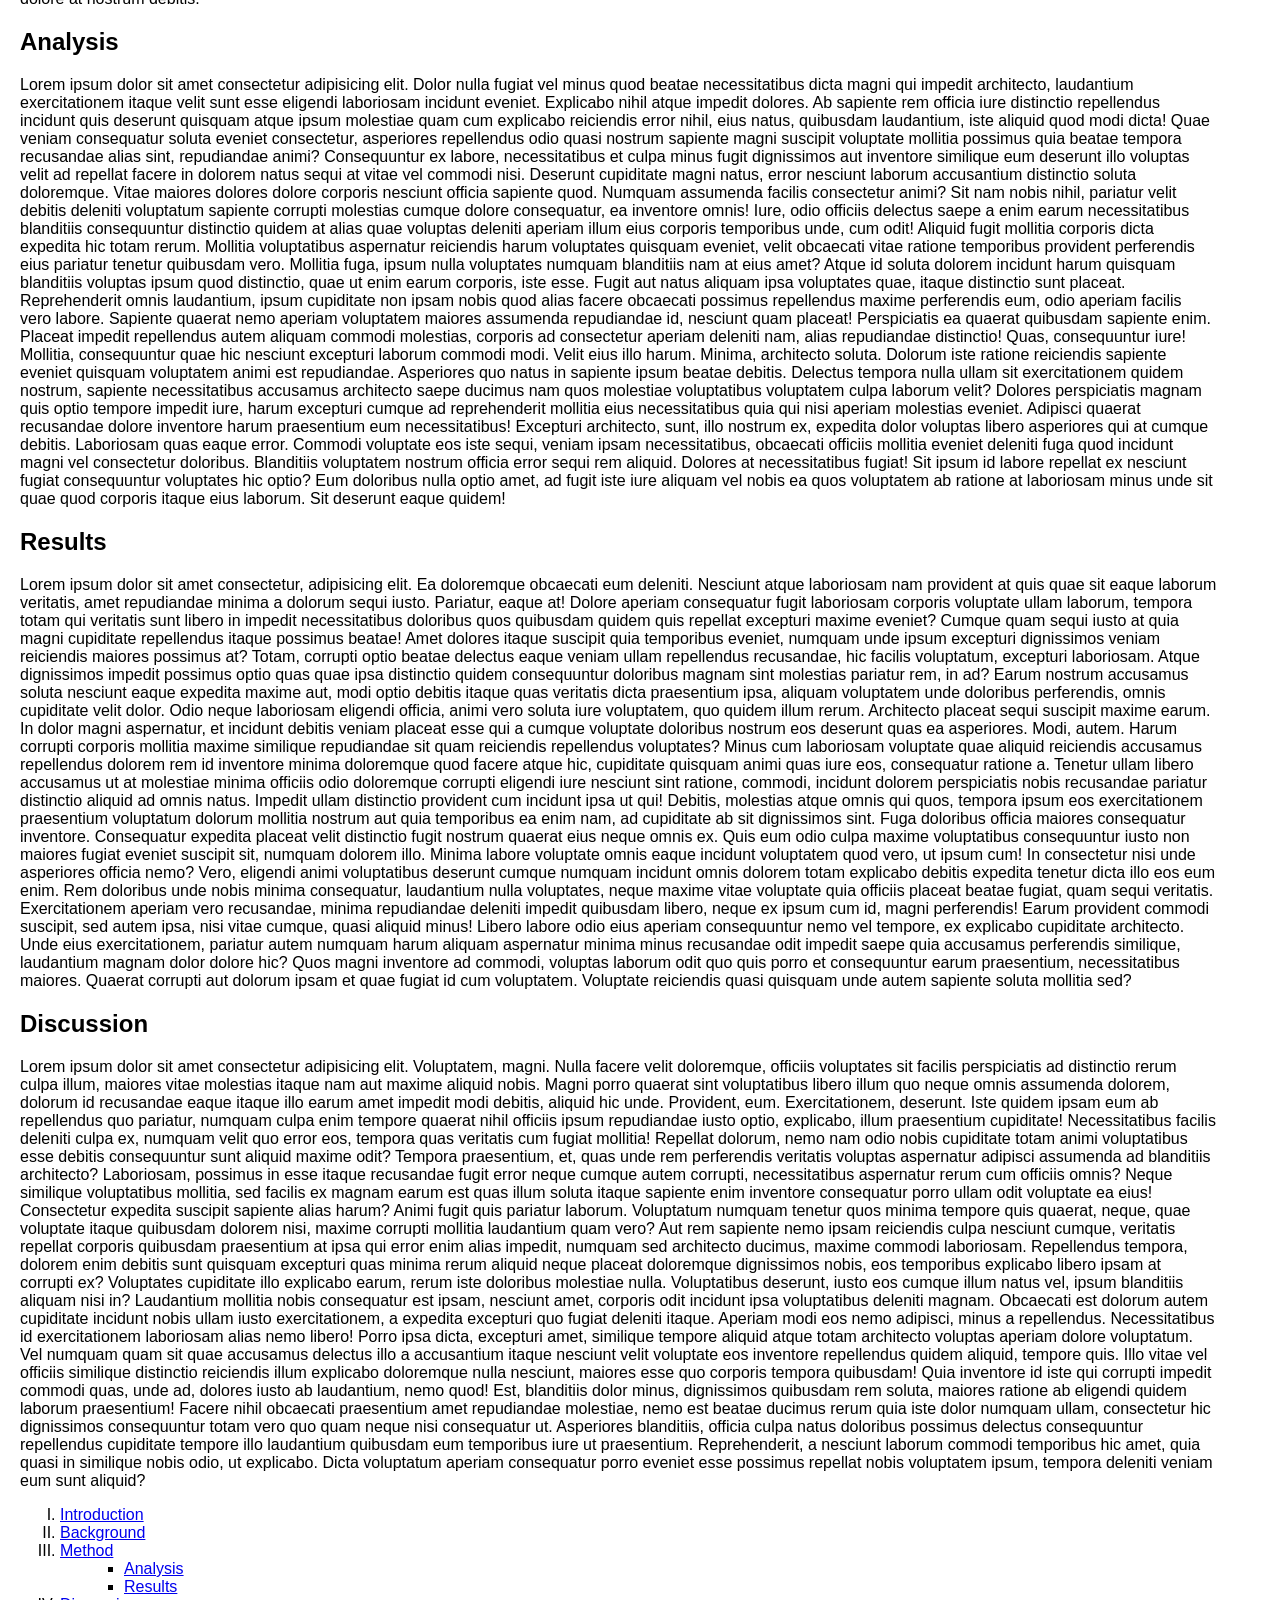
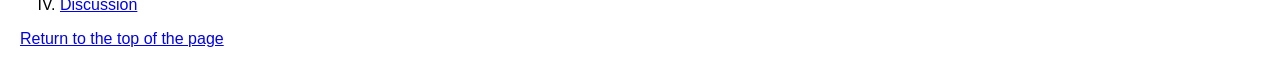
<file: menu.html>
<!DOCTYPE html>
<html lang="en">
<head>
    <meta charset="UTF-8">
    <meta name="viewport" content="width=device-width, initial-scale=1.0">
    <title>Q5</title>
    <link rel="stylesheet" href="styles/menu.css">
</head>
<body>
    <h1 class="page-title">Research Project B</h1>
    <nav id="nav_menu">
        <ul>
            <li><a href="index.html">Home</a></li>
            <li><a href="project.html">Project A</a></li>
            <li><a href="menu.html" class="current">Project B</a></li>
            <li><a href="#" class="lastitem">About Us</a></li>
        </ul>
    </nav>
    <main>
        <article>
            <h2 id="intro">Introduction</h2>
            <p>Lorem ipsum dolor sit, amet consectetur adipisicing elit. Placeat nesciunt ex suscipit voluptas, eaque quibusdam aperiam deleniti cum, delectus ipsum saepe repellat provident laudantium ipsam earum ad illo aut atque? Laborum cumque quod quis repudiandae nostrum odio reiciendis explicabo, illum vel in voluptatum porro consectetur aspernatur similique deserunt vitae tenetur inventore. Molestias consectetur atque nemo rerum nobis quo autem illum? Consequuntur eos dolore quia quibusdam sapiente dignissimos vero mollitia beatae natus, saepe alias. Aliquid unde laudantium nulla officia aspernatur amet error eligendi animi, rerum fuga quos doloremque, quam perspiciatis. Molestias aut voluptatibus pariatur quas, fugit fuga, beatae cum dicta eaque doloribus dolorum, possimus sed sunt placeat. Blanditiis optio quam earum delectus tenetur odit laudantium esse nulla architecto cum ex, sequi facilis rerum ipsam repudiandae assumenda veniam. Saepe provident delectus nulla ea, quibusdam exercitationem? Id distinctio blanditiis deleniti eligendi, inventore vitae consequatur omnis repudiandae tempore iure, fugiat corrupti officia quam atque libero dolor labore esse, vero ducimus veniam. Accusamus doloribus, asperiores numquam porro, excepturi neque harum consectetur, aut dolorem aspernatur unde impedit saepe nemo expedita dolores odit corrupti veniam maiores ut? Corporis, animi omnis. Blanditiis deleniti hic provident rem debitis cum animi alias nemo, eos autem velit eligendi mollitia natus tempore nisi inventore fuga unde numquam odio. Minus ducimus cum sapiente possimus facilis molestias non. Beatae at soluta eaque voluptates amet nisi fugiat doloremque tenetur eius ducimus consectetur laborum illo, veniam atque harum voluptatibus nobis quaerat deleniti error quod, voluptas nostrum sit. Tempore fuga quibusdam mollitia, deleniti laudantium, eum temporibus esse, nobis hic minima quod amet dolorem. Harum quae rerum ex, doloremque officiis alias blanditiis explicabo adipisci ipsam veritatis? Odit tempora vero sint! Nostrum vitae perspiciatis velit magnam fuga distinctio provident asperiores eaque odio vel a laboriosam cupiditate ea iure tempore, voluptate impedit iste enim aspernatur sunt dignissimos repudiandae. Quaerat facilis doloribus quia aperiam consectetur unde dolor sed velit possimus sit autem nam repellat hic corporis iste officia iure, iusto quos porro numquam? Vel sint hic ut veritatis labore libero error. Voluptatum asperiores impedit maiores accusamus perferendis sapiente nobis, adipisci ex consectetur, id ab, iusto expedita quidem dicta. Repellat possimus expedita aspernatur debitis, vero, maiores mollitia officiis odit laudantium, amet ducimus perferendis error reprehenderit quas aperiam illum illo. Dolore repellendus sit, impedit animi vitae unde officiis tempora quisquam labore. Non corrupti cupiditate voluptatum velit autem doloremque doloribus omnis vel rerum porro! Ad mollitia neque quo, quis ratione nihil et unde nobis harum molestiae minima? Quos, impedit, perferendis debitis quas ut accusantium consequatur unde nam fugit sapiente aliquam odit illo, laborum dicta aut maiores? Laudantium quisquam obcaecati commodi maiores minima sint inventore enim odit eum! Ipsam, iste. Dolores quos repellat laudantium praesentium eaque dolore fuga eligendi consectetur odit voluptatem mollitia inventore possimus omnis id nemo, accusantium quis cumque? Soluta fuga sit autem ea, laboriosam minima harum? Alias obcaecati in cumque, culpa fuga impedit mollitia odit temporibus doloribus laudantium nesciunt, voluptas nobis, labore at. Laudantium autem, vitae explicabo, quo ducimus quos velit facilis voluptates veritatis ratione nostrum provident recusandae repellendus optio reprehenderit voluptatem?</p>
            <h2 id="background">Background</h2>
            <p>Lorem ipsum, dolor sit amet consectetur adipisicing elit. Obcaecati odio dolorum laudantium nobis repellat libero dignissimos inventore rem sapiente! Porro aspernatur ipsum veritatis illo, iusto debitis laboriosam laborum distinctio nesciunt itaque eius, cum animi pariatur vitae ducimus dolorum voluptates corrupti? Quibusdam sapiente deserunt veritatis voluptates culpa quaerat explicabo nostrum voluptas fugiat rem ea cumque animi mollitia quam magni rerum nisi nulla blanditiis ab, repellendus vero! Porro quod, consequatur quis tempora fugit ratione deleniti repellat similique vero odit debitis labore, fugiat est consequuntur eligendi laudantium molestiae quisquam sunt? Rem reiciendis fuga amet debitis, sint ea unde consequatur vitae cum expedita, nostrum sequi modi harum! Explicabo tempore praesentium maxime dicta qui iusto aperiam officia facere nihil fuga, vel reprehenderit porro ipsa ipsum unde corporis, sunt, nobis earum ullam iure? Quas unde reprehenderit voluptatum, exercitationem incidunt, minus, tempore architecto deleniti earum fugit officia. In itaque neque nobis consectetur quaerat nesciunt adipisci pariatur aperiam animi sit quasi dicta fugiat a, autem, laboriosam reprehenderit tempora eaque. Quas adipisci accusamus atque similique, culpa provident fuga voluptas porro quaerat placeat quia ipsam tenetur voluptatibus alias animi autem a optio aperiam nesciunt. Corporis ab modi, expedita facilis illo architecto iste distinctio ratione minima consequuntur laudantium voluptas est minus voluptatibus debitis quia necessitatibus veritatis culpa sequi cum magnam laboriosam labore pariatur! Facilis eum, dignissimos obcaecati cumque ab nesciunt error eligendi laborum accusamus amet ex blanditiis pariatur ipsum molestias architecto sequi iure modi, nemo doloremque, commodi aut cum doloribus. Officia nobis magni ut facilis earum ea odio pariatur expedita vitae? Accusantium asperiores quae similique, nam nobis quod sit. Explicabo asperiores labore velit. Fugit doloribus deleniti adipisci? Deserunt dolor, quam impedit blanditiis deleniti libero pariatur dolores officia voluptate maiores illo. Dignissimos voluptates suscipit ipsa eligendi numquam inventore veniam possimus qui quasi enim, eum adipisci consequatur esse atque vero libero, accusantium iste repellendus quaerat, commodi quam. Velit voluptates quis non, error laboriosam ducimus corporis vero nulla repellat vitae rem, praesentium, officiis asperiores ullam. Eveniet exercitationem a dignissimos sed? Vel, consequatur! Nisi dolore iure magni in vel neque reiciendis, dolorem dicta tempore earum! Hic id inventore similique, placeat numquam distinctio cupiditate, quibusdam ullam quisquam tempore beatae doloremque tenetur corrupti modi ad iure ut quam porro fugit autem? Animi, tempora quam! Assumenda rem blanditiis eligendi soluta temporibus doloremque saepe, delectus eum fuga tempora quisquam doloribus natus odio asperiores dicta eos aperiam facilis ipsum cupiditate? Porro eum consequuntur esse reprehenderit, quibusdam ducimus ut sed earum quo consectetur dolorem illum voluptatum, ullam, distinctio odio ab cupiditate mollitia deleniti. Repellendus suscipit iste cupiditate blanditiis repudiandae sapiente dolore, dolorum quam, amet dolor enim temporibus architecto dignissimos nesciunt consequuntur quae animi? Ipsam ullam sed, ipsa cupiditate atque fugit accusamus corrupti impedit iure repellat. Sunt alias beatae placeat quaerat fugiat, praesentium temporibus, perspiciatis nisi eaque facere minus deserunt. Quia voluptas possimus ipsam rerum, similique error nam, modi veniam voluptates totam accusantium labore id eius at vel exercitationem tenetur neque magni! Dolores nihil perferendis ex natus saepe! Excepturi magni ullam dolores iusto quam suscipit fuga accusantium saepe commodi maiores, eveniet perferendis.</p>
            <h2 id="method">Method</h2>
            <p>Lorem ipsum dolor, sit amet consectetur adipisicing elit. Consequatur cumque eaque culpa, consectetur officiis, unde ipsam et cum tempore provident dolore quidem in impedit dolorum, est aspernatur quam quas minima aliquid suscipit rerum! Tempore quam aspernatur eius, temporibus laborum similique expedita eos quibusdam impedit officia fugit fugiat aperiam! Officia quae, quisquam provident quaerat debitis dolorem iusto tempora voluptates sit quas illum doloremque autem labore incidunt, accusantium facere aperiam enim minima excepturi vero. Accusamus quidem alias quas possimus commodi, ratione mollitia explicabo recusandae obcaecati aliquam, dolore quisquam asperiores nihil quae praesentium. Ullam, molestiae ut veritatis eos voluptatibus corrupti quia at sunt dolores similique quas, provident asperiores natus voluptas quo! Tempore dolorum obcaecati molestiae rerum, vitae labore architecto! At cumque adipisci expedita quasi velit ducimus alias, dolores dolor sint assumenda placeat beatae asperiores deserunt atque quod illum harum aspernatur ab soluta dolorum reiciendis cupiditate nobis? Nam cum nemo architecto veniam expedita vel dignissimos, corporis qui ea assumenda molestiae, nesciunt itaque atque, distinctio minima. Dolorem quibusdam id aut distinctio possimus enim! In facilis unde ipsa ex, aut similique quae suscipit eligendi doloremque placeat officiis tempore atque architecto sit cupiditate dolor debitis corporis. Rerum, officiis corporis atque facilis rem ad nemo nulla dolores praesentium aut voluptates aspernatur maiores. Harum exercitationem voluptatibus doloribus ad! Sapiente sed earum quae amet modi animi quas cum, nemo eum accusantium aspernatur iure ad nobis quaerat a impedit explicabo at voluptas quibusdam, quis reprehenderit, dolorum tenetur! Autem iusto, eos est saepe tempore deleniti soluta, consequatur, reprehenderit quae laborum perferendis? Eos, esse repudiandae iure officia omnis totam magnam consectetur sequi expedita assumenda rerum doloremque quod nemo provident. Nobis provident eius aspernatur quaerat consequuntur quis. Molestiae culpa quisquam quis sequi vero minima nobis iure consequatur ipsam aspernatur, consequuntur quod cum. Dicta, soluta repellat totam eaque aut accusamus officia, rerum quasi, numquam nostrum fugiat voluptatum earum? Atque earum facere cumque veritatis quod corporis, dolores ut totam quae quis temporibus illum. Impedit officia similique, sed porro quasi quidem! Minus consectetur corrupti debitis quibusdam assumenda, ad fugit nostrum. Id a cumque eligendi molestias, sit numquam fugit nisi ipsa tenetur maxime nemo! Magnam eum quisquam, dignissimos molestias commodi cumque modi quibusdam inventore, sint aut aspernatur vitae tempora, eveniet eligendi quis voluptate aperiam ad laborum odio? Quasi commodi eligendi libero corrupti animi fugiat aut eum labore laudantium iure ad alias molestias voluptatum, nam quidem nostrum. Sit fugiat molestias voluptas adipisci modi voluptatem saepe neque et necessitatibus quaerat sint commodi, a totam eveniet soluta harum! Perspiciatis, mollitia commodi placeat provident sapiente debitis quod fuga recusandae, quibusdam repellendus unde omnis libero accusantium! Laboriosam fugiat officiis quisquam minima molestiae delectus, ipsa dolore, voluptas possimus ea consequatur eligendi ullam quas rem quo in totam adipisci qui quibusdam error voluptate. In, esse placeat nesciunt, ipsum suscipit, totam omnis rerum autem hic quam eligendi aperiam corporis tempore sequi dolores laboriosam consequuntur tempora tenetur magnam nam dicta. Ab, saepe vel! Eum deserunt facere accusantium animi, impedit voluptatibus cum ipsa quibusdam? Ratione eveniet ipsam a iste excepturi, quam atque asperiores perspiciatis dolore at nostrum debitis.</p>
            <h2 id="analysis">Analysis</h2>
            <p>Lorem ipsum dolor sit amet consectetur adipisicing elit. Dolor nulla fugiat vel minus quod beatae necessitatibus dicta magni qui impedit architecto, laudantium exercitationem itaque velit sunt esse eligendi laboriosam incidunt eveniet. Explicabo nihil atque impedit dolores. Ab sapiente rem officia iure distinctio repellendus incidunt quis deserunt quisquam atque ipsum molestiae quam cum explicabo reiciendis error nihil, eius natus, quibusdam laudantium, iste aliquid quod modi dicta! Quae veniam consequatur soluta eveniet consectetur, asperiores repellendus odio quasi nostrum sapiente magni suscipit voluptate mollitia possimus quia beatae tempora recusandae alias sint, repudiandae animi? Consequuntur ex labore, necessitatibus et culpa minus fugit dignissimos aut inventore similique eum deserunt illo voluptas velit ad repellat facere in dolorem natus sequi at vitae vel commodi nisi. Deserunt cupiditate magni natus, error nesciunt laborum accusantium distinctio soluta doloremque. Vitae maiores dolores dolore corporis nesciunt officia sapiente quod. Numquam assumenda facilis consectetur animi? Sit nam nobis nihil, pariatur velit debitis deleniti voluptatum sapiente corrupti molestias cumque dolore consequatur, ea inventore omnis! Iure, odio officiis delectus saepe a enim earum necessitatibus blanditiis consequuntur distinctio quidem at alias quae voluptas deleniti aperiam illum eius corporis temporibus unde, cum odit! Aliquid fugit mollitia corporis dicta expedita hic totam rerum. Mollitia voluptatibus aspernatur reiciendis harum voluptates quisquam eveniet, velit obcaecati vitae ratione temporibus provident perferendis eius pariatur tenetur quibusdam vero. Mollitia fuga, ipsum nulla voluptates numquam blanditiis nam at eius amet? Atque id soluta dolorem incidunt harum quisquam blanditiis voluptas ipsum quod distinctio, quae ut enim earum corporis, iste esse. Fugit aut natus aliquam ipsa voluptates quae, itaque distinctio sunt placeat. Reprehenderit omnis laudantium, ipsum cupiditate non ipsam nobis quod alias facere obcaecati possimus repellendus maxime perferendis eum, odio aperiam facilis vero labore. Sapiente quaerat nemo aperiam voluptatem maiores assumenda repudiandae id, nesciunt quam placeat! Perspiciatis ea quaerat quibusdam sapiente enim. Placeat impedit repellendus autem aliquam commodi molestias, corporis ad consectetur aperiam deleniti nam, alias repudiandae distinctio! Quas, consequuntur iure! Mollitia, consequuntur quae hic nesciunt excepturi laborum commodi modi. Velit eius illo harum. Minima, architecto soluta. Dolorum iste ratione reiciendis sapiente eveniet quisquam voluptatem animi est repudiandae. Asperiores quo natus in sapiente ipsum beatae debitis. Delectus tempora nulla ullam sit exercitationem quidem nostrum, sapiente necessitatibus accusamus architecto saepe ducimus nam quos molestiae voluptatibus voluptatem culpa laborum velit? Dolores perspiciatis magnam quis optio tempore impedit iure, harum excepturi cumque ad reprehenderit mollitia eius necessitatibus quia qui nisi aperiam molestias eveniet. Adipisci quaerat recusandae dolore inventore harum praesentium eum necessitatibus! Excepturi architecto, sunt, illo nostrum ex, expedita dolor voluptas libero asperiores qui at cumque debitis. Laboriosam quas eaque error. Commodi voluptate eos iste sequi, veniam ipsam necessitatibus, obcaecati officiis mollitia eveniet deleniti fuga quod incidunt magni vel consectetur doloribus. Blanditiis voluptatem nostrum officia error sequi rem aliquid. Dolores at necessitatibus fugiat! Sit ipsum id labore repellat ex nesciunt fugiat consequuntur voluptates hic optio? Eum doloribus nulla optio amet, ad fugit iste iure aliquam vel nobis ea quos voluptatem ab ratione at laboriosam minus unde sit quae quod corporis itaque eius laborum. Sit deserunt eaque quidem!</p>
            <h2 id="results">Results</h2>
            <p>Lorem ipsum dolor sit amet consectetur, adipisicing elit. Ea doloremque obcaecati eum deleniti. Nesciunt atque laboriosam nam provident at quis quae sit eaque laborum veritatis, amet repudiandae minima a dolorum sequi iusto. Pariatur, eaque at! Dolore aperiam consequatur fugit laboriosam corporis voluptate ullam laborum, tempora totam qui veritatis sunt libero in impedit necessitatibus doloribus quos quibusdam quidem quis repellat excepturi maxime eveniet? Cumque quam sequi iusto at quia magni cupiditate repellendus itaque possimus beatae! Amet dolores itaque suscipit quia temporibus eveniet, numquam unde ipsum excepturi dignissimos veniam reiciendis maiores possimus at? Totam, corrupti optio beatae delectus eaque veniam ullam repellendus recusandae, hic facilis voluptatum, excepturi laboriosam. Atque dignissimos impedit possimus optio quas quae ipsa distinctio quidem consequuntur doloribus magnam sint molestias pariatur rem, in ad? Earum nostrum accusamus soluta nesciunt eaque expedita maxime aut, modi optio debitis itaque quas veritatis dicta praesentium ipsa, aliquam voluptatem unde doloribus perferendis, omnis cupiditate velit dolor. Odio neque laboriosam eligendi officia, animi vero soluta iure voluptatem, quo quidem illum rerum. Architecto placeat sequi suscipit maxime earum. In dolor magni aspernatur, et incidunt debitis veniam placeat esse qui a cumque voluptate doloribus nostrum eos deserunt quas ea asperiores. Modi, autem. Harum corrupti corporis mollitia maxime similique repudiandae sit quam reiciendis repellendus voluptates? Minus cum laboriosam voluptate quae aliquid reiciendis accusamus repellendus dolorem rem id inventore minima doloremque quod facere atque hic, cupiditate quisquam animi quas iure eos, consequatur ratione a. Tenetur ullam libero accusamus ut at molestiae minima officiis odio doloremque corrupti eligendi iure nesciunt sint ratione, commodi, incidunt dolorem perspiciatis nobis recusandae pariatur distinctio aliquid ad omnis natus. Impedit ullam distinctio provident cum incidunt ipsa ut qui! Debitis, molestias atque omnis qui quos, tempora ipsum eos exercitationem praesentium voluptatum dolorum mollitia nostrum aut quia temporibus ea enim nam, ad cupiditate ab sit dignissimos sint. Fuga doloribus officia maiores consequatur inventore. Consequatur expedita placeat velit distinctio fugit nostrum quaerat eius neque omnis ex. Quis eum odio culpa maxime voluptatibus consequuntur iusto non maiores fugiat eveniet suscipit sit, numquam dolorem illo. Minima labore voluptate omnis eaque incidunt voluptatem quod vero, ut ipsum cum! In consectetur nisi unde asperiores officia nemo? Vero, eligendi animi voluptatibus deserunt cumque numquam incidunt omnis dolorem totam explicabo debitis expedita tenetur dicta illo eos eum enim. Rem doloribus unde nobis minima consequatur, laudantium nulla voluptates, neque maxime vitae voluptate quia officiis placeat beatae fugiat, quam sequi veritatis. Exercitationem aperiam vero recusandae, minima repudiandae deleniti impedit quibusdam libero, neque ex ipsum cum id, magni perferendis! Earum provident commodi suscipit, sed autem ipsa, nisi vitae cumque, quasi aliquid minus! Libero labore odio eius aperiam consequuntur nemo vel tempore, ex explicabo cupiditate architecto. Unde eius exercitationem, pariatur autem numquam harum aliquam aspernatur minima minus recusandae odit impedit saepe quia accusamus perferendis similique, laudantium magnam dolor dolore hic? Quos magni inventore ad commodi, voluptas laborum odit quo quis porro et consequuntur earum praesentium, necessitatibus maiores. Quaerat corrupti aut dolorum ipsam et quae fugiat id cum voluptatem. Voluptate reiciendis quasi quisquam unde autem sapiente soluta mollitia sed?</p>
            <h2 id="discussion">Discussion</h2>
            <p>Lorem ipsum dolor sit amet consectetur adipisicing elit. Voluptatem, magni. Nulla facere velit doloremque, officiis voluptates sit facilis perspiciatis ad distinctio rerum culpa illum, maiores vitae molestias itaque nam aut maxime aliquid nobis. Magni porro quaerat sint voluptatibus libero illum quo neque omnis assumenda dolorem, dolorum id recusandae eaque itaque illo earum amet impedit modi debitis, aliquid hic unde. Provident, eum. Exercitationem, deserunt. Iste quidem ipsam eum ab repellendus quo pariatur, numquam culpa enim tempore quaerat nihil officiis ipsum repudiandae iusto optio, explicabo, illum praesentium cupiditate! Necessitatibus facilis deleniti culpa ex, numquam velit quo error eos, tempora quas veritatis cum fugiat mollitia! Repellat dolorum, nemo nam odio nobis cupiditate totam animi voluptatibus esse debitis consequuntur sunt aliquid maxime odit? Tempora praesentium, et, quas unde rem perferendis veritatis voluptas aspernatur adipisci assumenda ad blanditiis architecto? Laboriosam, possimus in esse itaque recusandae fugit error neque cumque autem corrupti, necessitatibus aspernatur rerum cum officiis omnis? Neque similique voluptatibus mollitia, sed facilis ex magnam earum est quas illum soluta itaque sapiente enim inventore consequatur porro ullam odit voluptate ea eius! Consectetur expedita suscipit sapiente alias harum? Animi fugit quis pariatur laborum. Voluptatum numquam tenetur quos minima tempore quis quaerat, neque, quae voluptate itaque quibusdam dolorem nisi, maxime corrupti mollitia laudantium quam vero? Aut rem sapiente nemo ipsam reiciendis culpa nesciunt cumque, veritatis repellat corporis quibusdam praesentium at ipsa qui error enim alias impedit, numquam sed architecto ducimus, maxime commodi laboriosam. Repellendus tempora, dolorem enim debitis sunt quisquam excepturi quas minima rerum aliquid neque placeat doloremque dignissimos nobis, eos temporibus explicabo libero ipsam at corrupti ex? Voluptates cupiditate illo explicabo earum, rerum iste doloribus molestiae nulla. Voluptatibus deserunt, iusto eos cumque illum natus vel, ipsum blanditiis aliquam nisi in? Laudantium mollitia nobis consequatur est ipsam, nesciunt amet, corporis odit incidunt ipsa voluptatibus deleniti magnam. Obcaecati est dolorum autem cupiditate incidunt nobis ullam iusto exercitationem, a expedita excepturi quo fugiat deleniti itaque. Aperiam modi eos nemo adipisci, minus a repellendus. Necessitatibus id exercitationem laboriosam alias nemo libero! Porro ipsa dicta, excepturi amet, similique tempore aliquid atque totam architecto voluptas aperiam dolore voluptatum. Vel numquam quam sit quae accusamus delectus illo a accusantium itaque nesciunt velit voluptate eos inventore repellendus quidem aliquid, tempore quis. Illo vitae vel officiis similique distinctio reiciendis illum explicabo doloremque nulla nesciunt, maiores esse quo corporis tempora quibusdam! Quia inventore id iste qui corrupti impedit commodi quas, unde ad, dolores iusto ab laudantium, nemo quod! Est, blanditiis dolor minus, dignissimos quibusdam rem soluta, maiores ratione ab eligendi quidem laborum praesentium! Facere nihil obcaecati praesentium amet repudiandae molestiae, nemo est beatae ducimus rerum quia iste dolor numquam ullam, consectetur hic dignissimos consequuntur totam vero quo quam neque nisi consequatur ut. Asperiores blanditiis, officia culpa natus doloribus possimus delectus consequuntur repellendus cupiditate tempore illo laudantium quibusdam eum temporibus iure ut praesentium. Reprehenderit, a nesciunt laborum commodi temporibus hic amet, quia quasi in similique nobis odio, ut explicabo. Dicta voluptatum aperiam consequatur porro eveniet esse possimus repellat nobis voluptatem ipsum, tempora deleniti veniam eum sunt aliquid?</p>
         </article>
        <aside>
            <ol>
                <li><a href="#intro">Introduction</a></li>
                <li><a href="#background">Background</a></li>

                <li>
                    <a href="#method">Method</a>
                    <ul>
                        <li><a href="#analysis">Analysis</a></li>
                        <li><a href="#results">Results</a></li>
                    </ul>
                </li>

                <li><a href="#discussion">Discussion</a></li>
            </ol>

            <p><a href="#top">Return to the top of the page</a></p>
        </aside>

    </main>
</body>
</html>
</file>
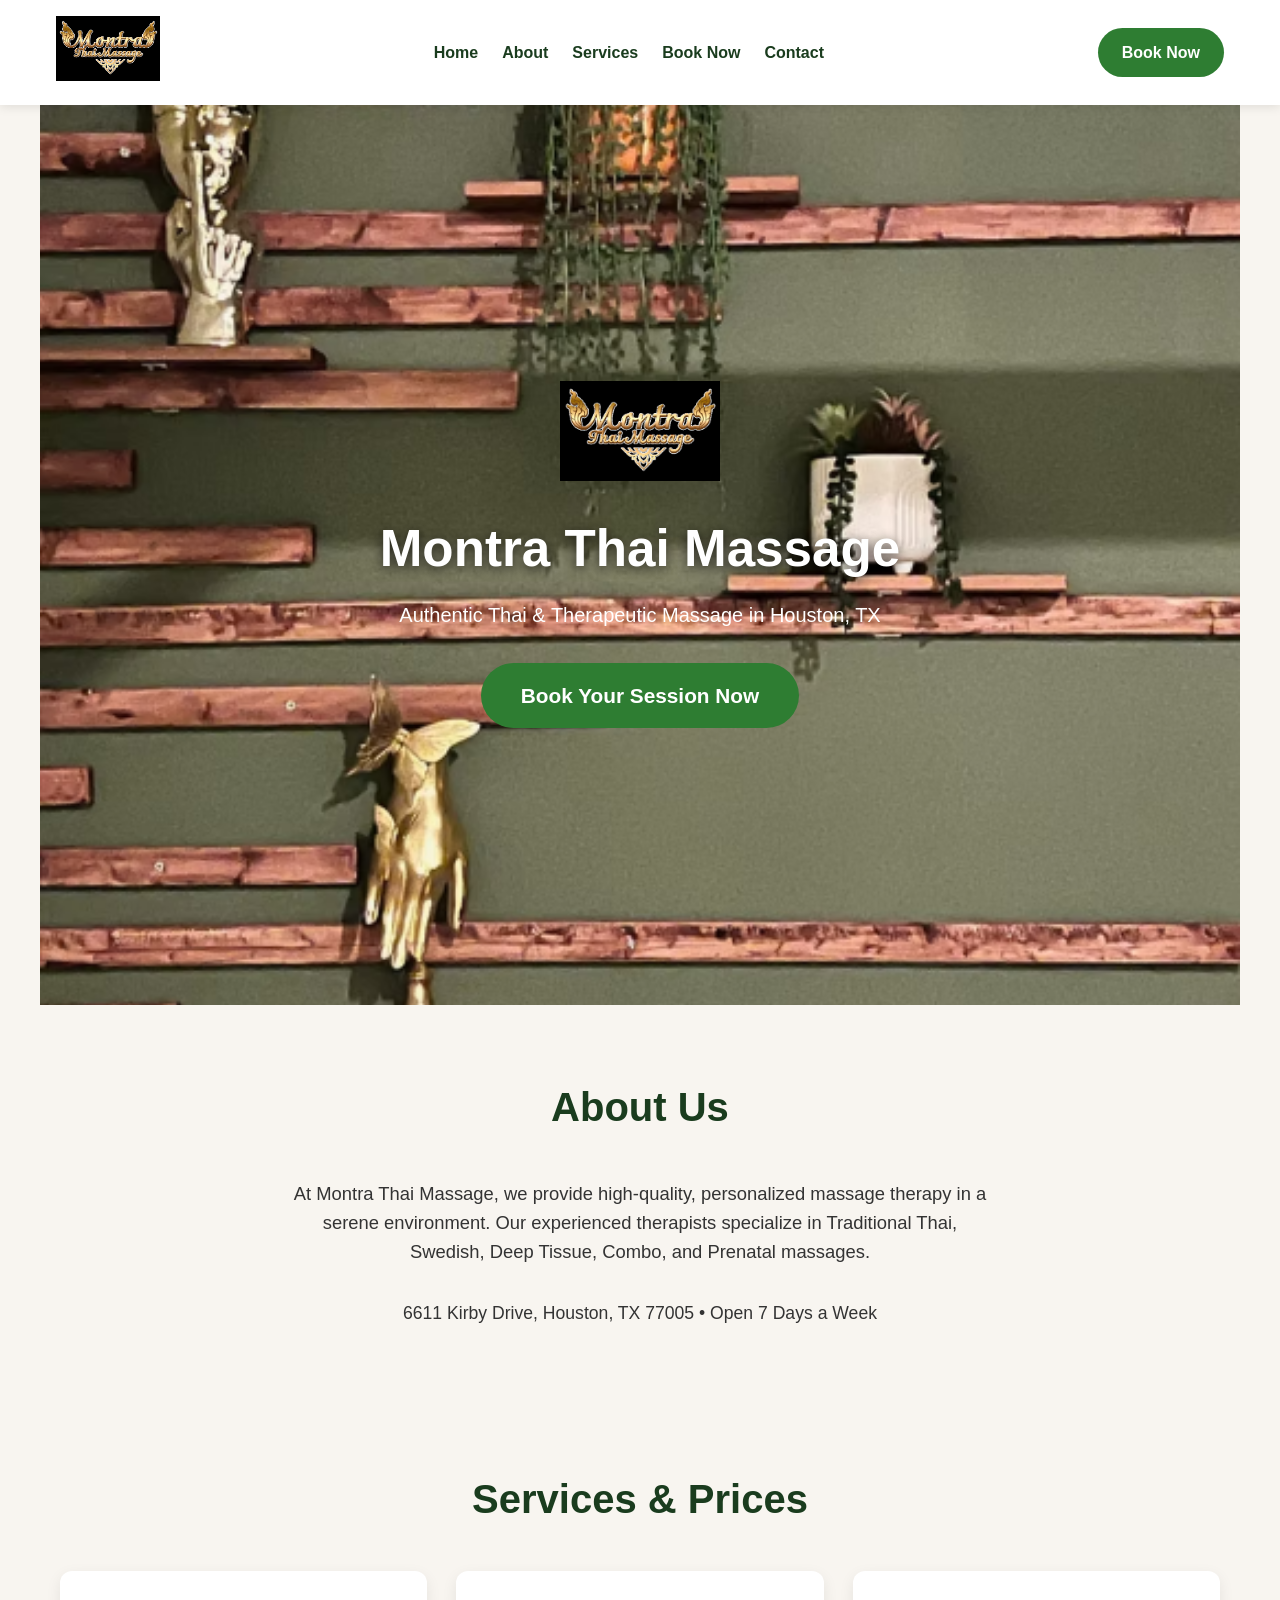
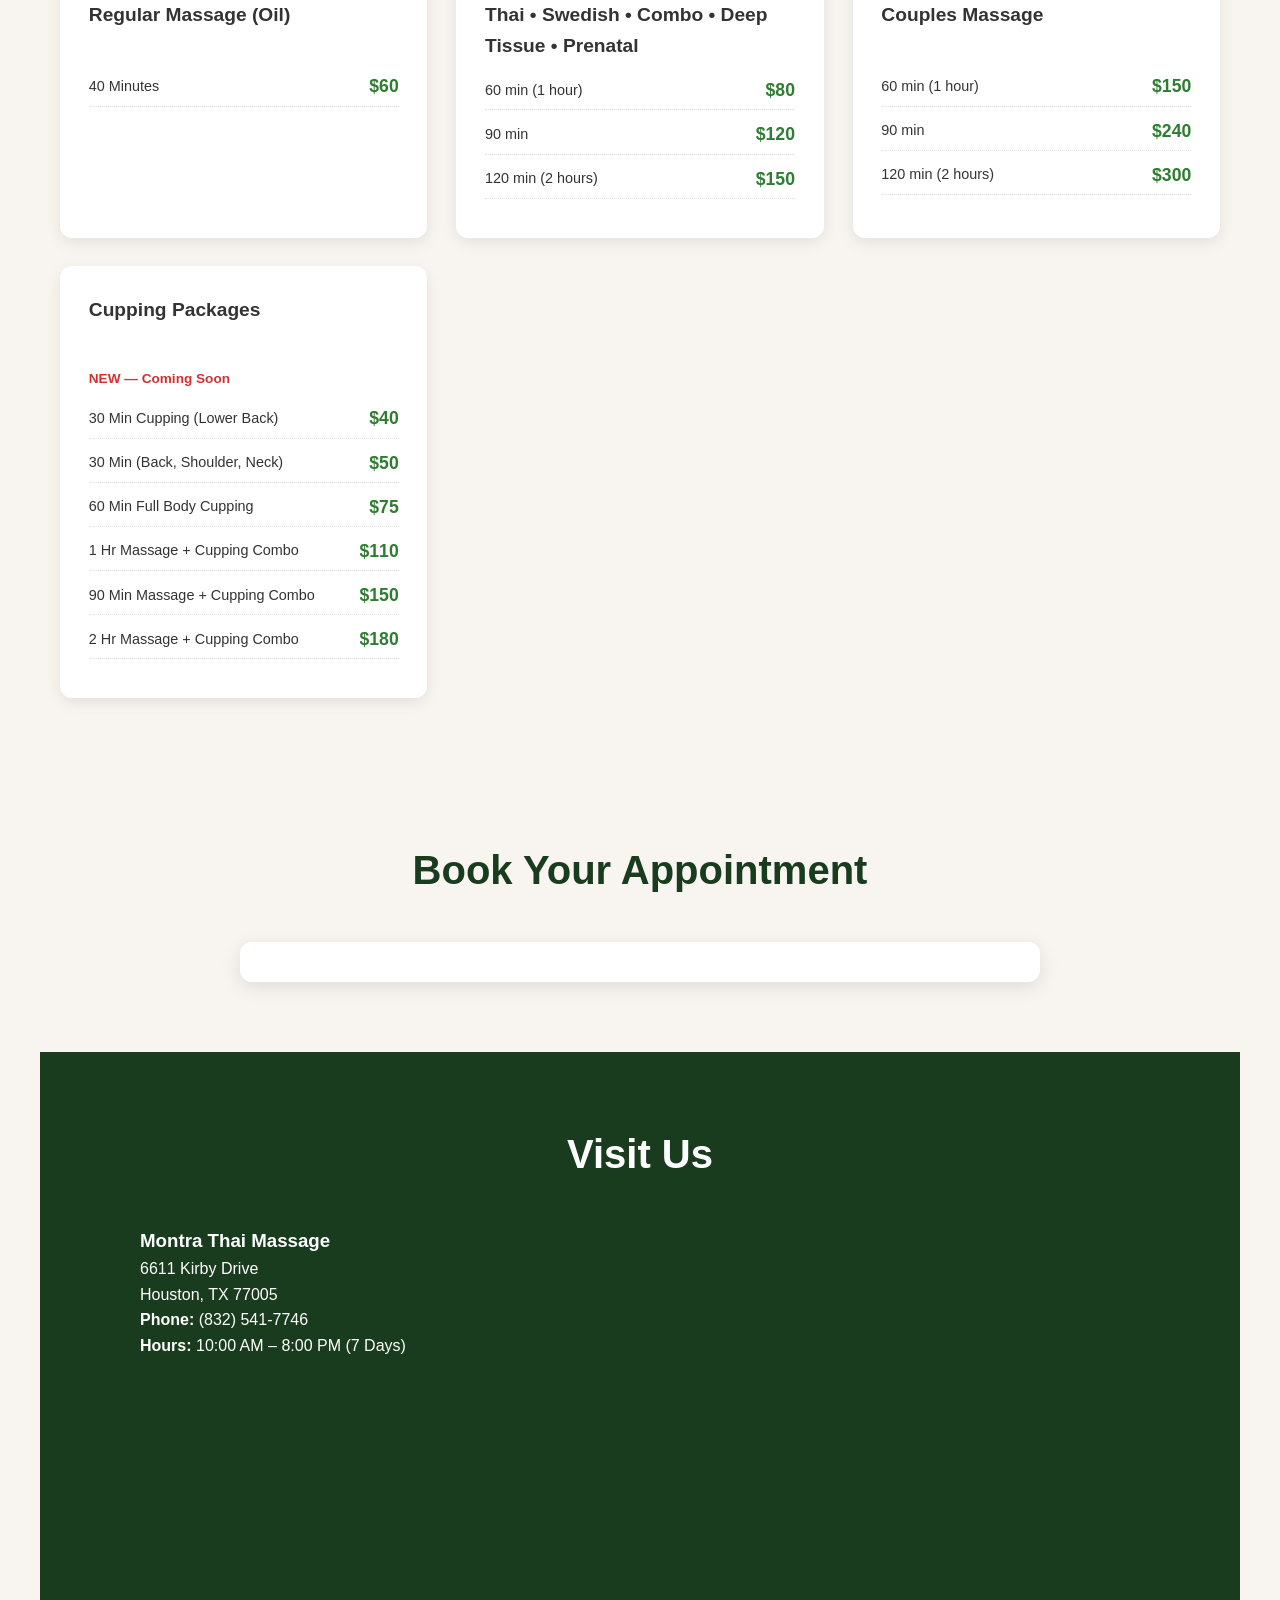
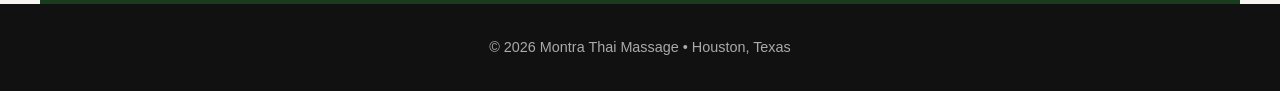
<file: montrathaimassage.html>
<!DOCTYPE html>
<html lang="en">
<head>
    <meta charset="UTF-8">
    <meta name="viewport" content="width=device-width, initial-scale=1.0">
    <title>Montra Thai Massage | Houston, TX</title>
    <style>
        :root {
            --primary: #2e7d32;
            --accent: #f5c16c;
            --dark: #1a3c1e;
            --light: #f8f5f0;
        }
        
        * { margin: 0; padding: 0; box-sizing: border-box; }
        body {
            font-family: 'Segoe UI', Tahoma, Geneva, Verdana, sans-serif;
            line-height: 1.6;
            color: #333;
            background-color: var(--light);
        }
        
        header {
            background: white;
            box-shadow: 0 2px 10px rgba(0,0,0,0.1);
            position: sticky;
            top: 0;
            z-index: 100;
        }
        
        nav {
            max-width: 1200px;
            margin: 0 auto;
            padding: 1rem;
            display: flex;
            justify-content: space-between;
            align-items: center;
            flex-wrap: wrap;
        }
        
        .logo img { height: 65px; width: auto; }
        
        .nav-links {
            display: flex;
            gap: 1.5rem;
            list-style: none;
            flex-wrap: wrap;
            justify-content: center;
        }
        
        .nav-links a {
            text-decoration: none;
            color: var(--dark);
            font-weight: 600;
        }
        
        .book-btn {
            background: var(--primary);
            color: white;
            padding: 12px 24px;
            border-radius: 50px;
            text-decoration: none;
            font-weight: bold;
        }

     .hero {
            background: url('images/mas.png') center/cover no-repeat;
            height: 100vh;
            min-height: 580px;
            display: flex;
            align-items: center;
            justify-content: center;
            text-align: center;
            color: white;
        }
        
        .hero-content { max-width: 820px; padding: 1.5rem; }
        .hero-logo { max-height: 100px; width: auto; margin-bottom: 1.2rem; }
        .hero h1 { font-size: 3.2rem; margin-bottom: 0.6rem; text-shadow: 0 3px 12px rgba(0,0,0,0.7); }
        .hero .tagline { font-size: 1.25rem; margin-bottom: 2rem; }
        
        .hero .green-btn {
            background: #2e7d32;
            color: white;
            padding: 16px 40px;
            font-size: 1.3rem;
            font-weight: bold;
            border-radius: 50px;
            text-decoration: none;
            display: inline-block;
        }
        
        section { padding: 70px 20px; max-width: 1200px; margin: 0 auto; }
        h2 { text-align: center; font-size: 2.5rem; margin-bottom: 2.5rem; color: var(--dark); }
        
        .services-grid {
            display: grid;
            grid-template-columns: repeat(auto-fit, minmax(280px, 1fr));
            gap: 1.8rem;
        }
        
        .service-card {
            background: white;
            border-radius: 12px;
            padding: 1.8rem;
            box-shadow: 0 5px 15px rgba(0,0,0,0.08);
            display: flex;
            flex-direction: column;
        }
        
        .service-card h3 {
            margin-bottom: 15px;
            font-size: 1.2rem;
            min-height: 3em; /* keeps headers somewhat aligned */
        }

        .service-item {
            display: flex;
            justify-content: space-between;
            align-items: center;
            margin-bottom: 10px;
            font-size: 0.9rem;
            border-bottom: 1px dotted #ddd;
            padding-bottom: 5px;
        }

        .price { font-size: 1.1rem; font-weight: bold; color: var(--primary); margin-left: 10px; }
        
        .contact { background: var(--dark); color: white; }
        
        footer {
            background: #111;
            color: #aaa;
            text-align: center;
            padding: 2rem 1rem;
            font-size: 0.9rem;
        }

        @media (max-width: 768px) {
            .hero h1 { font-size: 2.6rem; }
            .nav-links { gap: 1rem; font-size: 0.95rem; }
        }
    </style>
</head>
<body>

    <!-- HEADER -->
    <header>
        <nav>
            <div class="logo">
                <img src="images/logo.png" alt="Montra Thai Massage Logo">
            </div>
            <ul class="nav-links">
                <li><a href="#home">Home</a></li>
                <li><a href="#about">About</a></li>
                <li><a href="#services">Services</a></li>
                <li><a href="#book">Book Now</a></li>
                <li><a href="#contact">Contact</a></li>
            </ul>
            <a href="#book" class="book-btn">Book Now</a>
        </nav>
    </header>

    <!-- HERO -->
    <section id="home" class="hero">
        <div class="hero-content">
            <img src="images/logo.png" alt="Montra Thai Massage Logo" class="hero-logo">
            <h1>Montra Thai Massage</h1>
            <p class="tagline">Authentic Thai & Therapeutic Massage in Houston, TX</p>
            <a href="#book" class="green-btn">Book Your Session Now</a>
        </div>
    </section>

    <!-- ABOUT -->
    <section id="about">
        <h2>About Us</h2>
        <p style="max-width:700px; margin:0 auto 2rem; font-size:1.15rem; text-align:center;">
            At Montra Thai Massage, we provide high-quality, personalized massage therapy in a serene environment. 
            Our experienced therapists specialize in Traditional Thai, Swedish, Deep Tissue, Combo, and Prenatal massages.
        </p>
        <p style="text-align:center; font-size:1.1rem;">6611 Kirby Drive, Houston, TX 77005 • Open 7 Days a Week</p>
    </section>

    <!-- SERVICES & PRICING -->
    <section id="services">
        <h2>Services & Prices</h2>
        <div class="services-grid">

            <div class="service-card">
                <h3>Regular Massage (Oil)</h3>
                <div class="service-item">
                    <span>40 Minutes</span>
                    <span class="price">$60</span>
                </div>
            </div>

            <div class="service-card">
                <h3>Thai • Swedish • Combo • Deep Tissue • Prenatal</h3>
                <div class="service-item">
                    <span>60 min (1 hour)</span>
                    <span class="price">$80</span>
                </div>
                <div class="service-item">
                    <span>90 min</span>
                    <span class="price">$120</span>
                </div>
                <div class="service-item">
                    <span>120 min (2 hours)</span>
                    <span class="price">$150</span>
                </div>
            </div>

            <div class="service-card">
                <h3>Couples Massage</h3>
                <div class="service-item">
                    <span>60 min (1 hour)</span>
                    <span class="price">$150</span>
                </div>
                <div class="service-item">
                    <span>90 min</span>
                    <span class="price">$240</span>
                </div>
                <div class="service-item">
                    <span>120 min (2 hours)</span>
                    <span class="price">$300</span>
                </div>
            </div>

            <div class="service-card">
                <h3>Cupping Packages</h3>
                <p style="color:#d32f2f; font-weight:bold; margin-bottom: 15px; font-size: 0.85rem;">NEW — Coming Soon</p>
                
                <div class="service-item">
                    <span>30 Min Cupping (Lower Back)</span>
                    <span class="price">$40</span>
                </div>
                <div class="service-item">
                    <span>30 Min (Back, Shoulder, Neck)</span>
                    <span class="price">$50</span>
                </div>
                <div class="service-item">
                    <span>60 Min Full Body Cupping</span>
                    <span class="price">$75</span>
                </div>
                <div class="service-item">
                    <span>1 Hr Massage + Cupping Combo</span>
                    <span class="price">$110</span>
                </div>
                <div class="service-item">
                    <span>90 Min Massage + Cupping Combo</span>
                    <span class="price">$150</span>
                </div>
                <div class="service-item">
                    <span>2 Hr Massage + Cupping Combo</span>
                    <span class="price">$180</span>
                </div>
            </div>
        </div>
    </section>

    <!-- BOOKING SECTION -->
    <section id="book" style="background:#f8f5f0; text-align: center;">
        <h2>Book Your Appointment</h2>
        <div style="max-width: 800px; margin: 0 auto; background: white; padding: 20px; border-radius: 12px; box-shadow: 0 5px 20px rgba(0,0,0,0.1);">
            <!-- Start Square Appointments Embed Code -->
            <script src='https://square.site/appointments/buyer/widget/vdkfzna1tpufmr/LTNTQ8WWKJCH4.js'></script>
            <!-- End Square Appointments Embed Code -->
        </div>
    </section>

    <!-- CONTACT -->
    <section id="contact" class="contact">
        <h2 style="color:white;">Visit Us</h2>
        <div style="max-width:1000px; margin:0 auto; display:grid; grid-template-columns:repeat(auto-fit, minmax(300px,1fr)); gap:2rem;">
            <div>
                <h3>Montra Thai Massage</h3>
                <p>6611 Kirby Drive<br>Houston, TX 77005</p>
                <p><strong>Phone:</strong> (832) 541-7746</p>
                <p><strong>Hours:</strong> 10:00 AM – 8:00 PM (7 Days)</p>
            </div>
            <div>
                <iframe src="https://www.google.com/maps/embed?pb=!1m18!1m12!1m3!1d3464.5!2d-95.4185!3d29.703!2m3!1f0!2f0!3f0!3m2!1i1024!2i768!4f13.1!3m3!1m2!1s0x8640c3f0f0f0f0f0%3A0x0!2s6611+Kirby+Dr%2C+Houston%2C+TX+77005!5e0!3m2!1sen!2sus!4v1700000000000" 
                    width="100%" height="300" style="border:0; border-radius:12px;" allowfullscreen="" loading="lazy"></iframe>
            </div>
        </div>
    </section>

    <footer>
        <p>&copy; 2026 Montra Thai Massage • Houston, Texas</p>
    </footer>

</body>
</html>
</file>
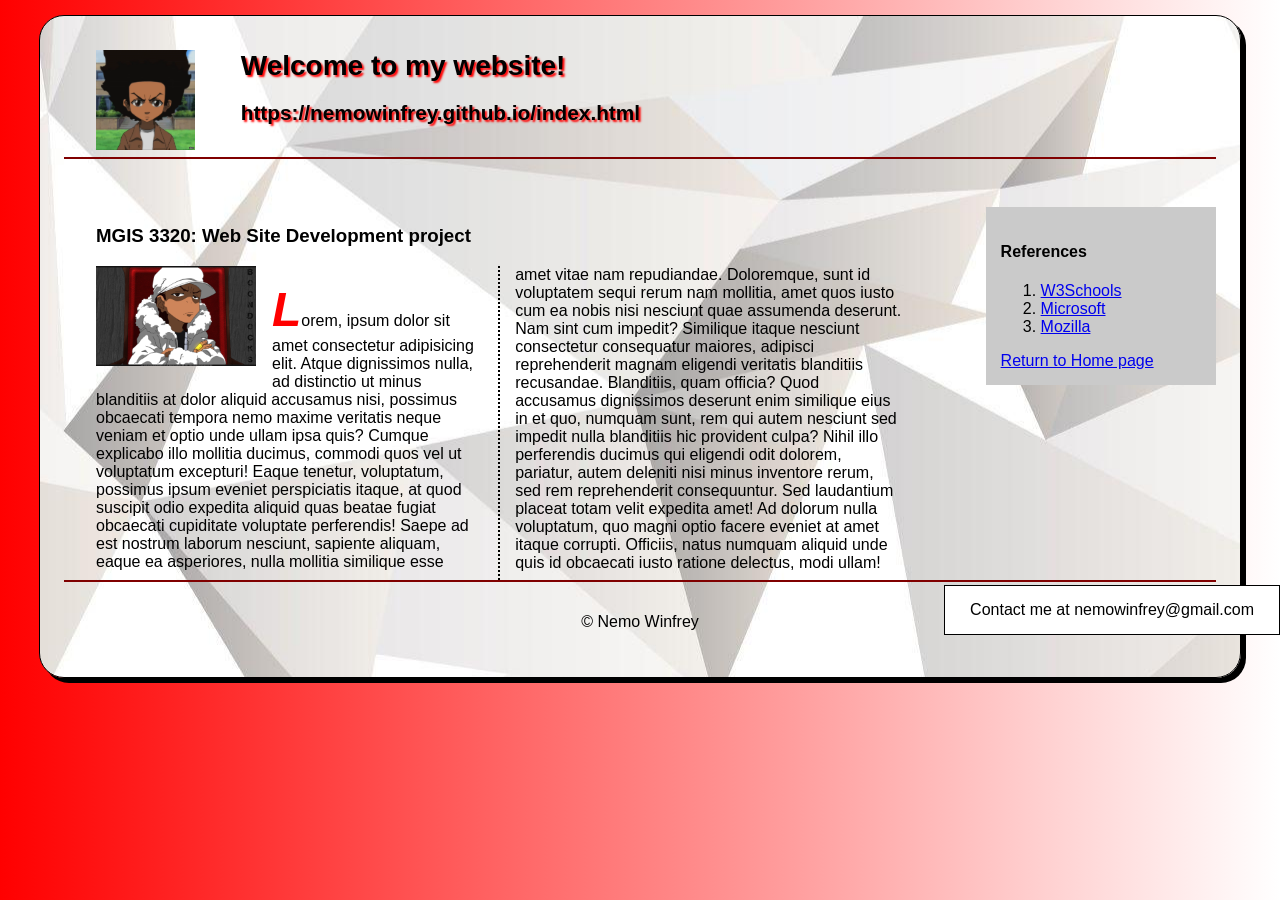
<file: project.html>
<!DOCTYPE html>
<html lang="en">
<head>
    <meta charset="UTF-8">
    <meta name="viewport" content="width=device-width, initial-scale=1.0">
    <title>Document</title>
    <link rel="stylesheet" href="styles/project.css">
</head>
<body>
    <header>
        <img src="images/huey.webp" alt="Nemo picture" height="100">
        <h1 class="shadow">Welcome to my website!</h1>
        <h2 class="shadow">https://nemowinfrey.github.io/index.html</h2>
    </header>
    <article>
        <h3>MGIS 3320: Web Site Development project</h3>
        <img src="images/riley.jpg" alt="riley image" height="100">
        <p>Lorem, ipsum dolor sit amet consectetur adipisicing elit. Atque dignissimos nulla, ad distinctio ut minus blanditiis at dolor aliquid accusamus nisi, possimus obcaecati tempora nemo maxime veritatis neque veniam et optio unde ullam ipsa quis? Cumque explicabo illo mollitia ducimus, commodi quos vel ut voluptatum excepturi! Eaque tenetur, voluptatum, possimus ipsum eveniet perspiciatis itaque, at quod suscipit odio expedita aliquid quas beatae fugiat obcaecati cupiditate voluptate perferendis! Saepe ad est nostrum laborum nesciunt, sapiente aliquam, eaque ea asperiores, nulla mollitia similique esse amet vitae nam repudiandae. Doloremque, sunt id voluptatem sequi rerum nam mollitia, amet quos iusto cum ea nobis nisi nesciunt quae assumenda deserunt. Nam sint cum impedit? Similique itaque nesciunt consectetur consequatur maiores, adipisci reprehenderit magnam eligendi veritatis blanditiis recusandae. Blanditiis, quam officia? Quod accusamus dignissimos deserunt enim similique eius in et quo, numquam sunt, rem qui autem nesciunt sed impedit nulla blanditiis hic provident culpa? Nihil illo perferendis ducimus qui eligendi odit dolorem, pariatur, autem deleniti nisi minus inventore rerum, sed rem reprehenderit consequuntur. Sed laudantium placeat totam velit expedita amet! Ad dolorum nulla voluptatum, quo magni optio facere eveniet at amet itaque corrupti. Officiis, natus numquam aliquid unde quis id obcaecati iusto ratione delectus, modi ullam!</p>
    </article>
    <aside>
        <h4>References</h4>
        <ol>
            <li><a href="https://www.w3schools.com/html/tryit.asp?filename=tryhtml_css_inline">W3Schools</a></li>
            <li><a href="https://learn.microsoft.com/en-us/training/modules/build-first-html-webpage/">Microsoft</a></li>
            <li><a href="https://developer.mozilla.org/en-US/docs/Web/HTML">Mozilla</a></li>
        </ol>
        <a href="index.html">Return to Home page</a>
    </aside>
    <footer>
        <p>&copy; Nemo Winfrey</p>
    </footer>
    <p class="fixed">Contact me at nemowinfrey@gmail.com</p>
</body>
</html>
</file>
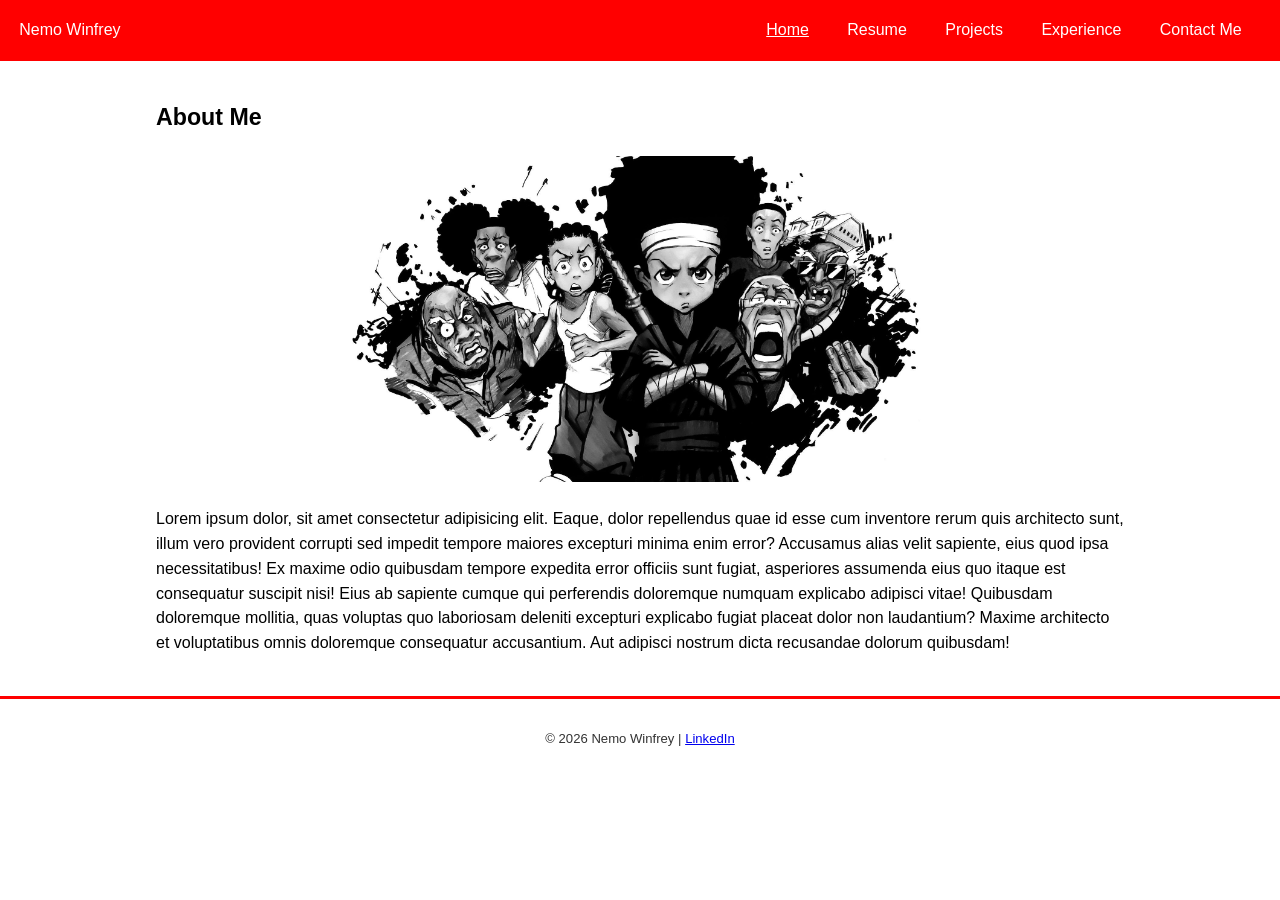
<file: rwd.html>
<!DOCTYPE html>
<html lang="en">
<head>
    <meta charset="UTF-8">
    <meta name="viewport" content="width=device-width, initial-scale=1.0">
    <title>Nemo Winfrey - RWD</title>
    <link rel="stylesheet" href="styles/rwd.css">
</head>
<body>

    <section class="top-nav">
        <div>
            <p>Nemo Winfrey</p>
        </div>
        
        <input id="menu-toggle" type="checkbox">
        <label class="menu-button-container" for="menu-toggle">
            <span class="menu-button"></span>
        </label>

        <ul class="menu">
            <li><a href="rwd.html" class="current">Home</a></li>
            <li><a href="files/resume.pdf" target="_blank">Resume</a></li>
            <li><a href="project.html">Projects</a></li>
            <li><a href="exam.html">Experience</a></li>
            <li><a href="#">Contact Me</a></li>
        </ul>
    </section>

    <article>
        <h2>About Me</h2>
        <img src="images/boondocks.jpg" alt="Boondocks creators expressing excited and positive reactions" title="Boondocks creators reactions">
        <p>Lorem ipsum dolor, sit amet consectetur adipisicing elit. Eaque, dolor repellendus quae id esse cum inventore rerum quis architecto sunt, illum vero provident corrupti sed impedit tempore maiores excepturi minima enim error? Accusamus alias velit sapiente, eius quod ipsa necessitatibus! Ex maxime odio quibusdam tempore expedita error officiis sunt fugiat, asperiores assumenda eius quo itaque est consequatur suscipit nisi! Eius ab sapiente cumque qui perferendis doloremque numquam explicabo adipisci vitae! Quibusdam doloremque mollitia, quas voluptas quo laboriosam deleniti excepturi explicabo fugiat placeat dolor non laudantium? Maxime architecto et voluptatibus omnis doloremque consequatur accusantium. Aut adipisci nostrum dicta recusandae dolorum quibusdam!</p>
    </article>

    <footer>
        <p>&copy; 2026 Nemo Winfrey | <a href="https://www.linkedin.com/in/nemo-winfrey-89b64127a" target="_blank">LinkedIn</a></p>
    </footer>

</body>
</html>
</file>
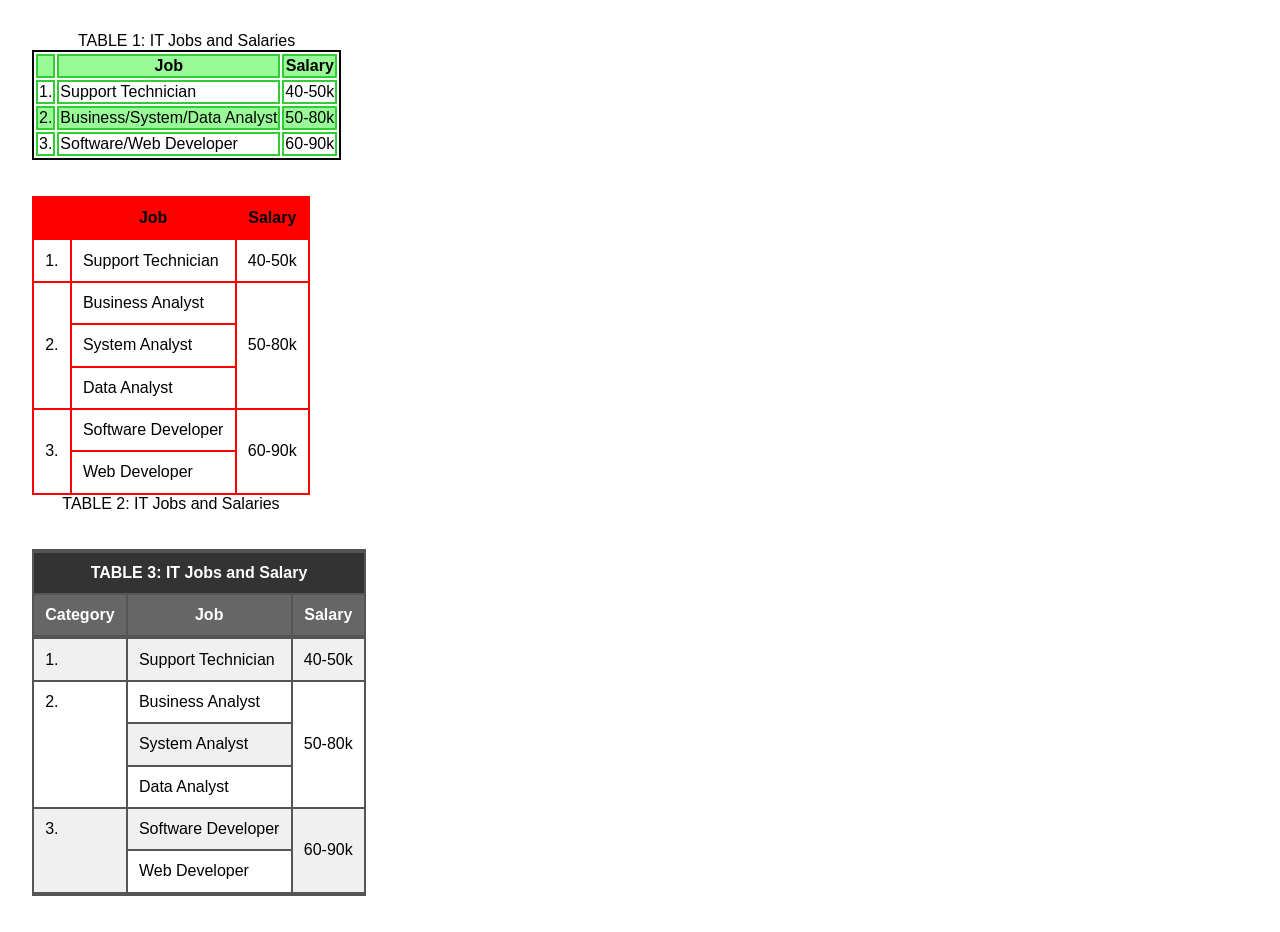
<file: table.html>
<!DOCTYPE html>
<html lang="en">
<head>
    <meta charset="UTF-8">
    <meta name="viewport" content="width=device-width, initial-scale=1.0">
    <title>IT Jobs and Salaries</title>
    <link rel="stylesheet" href="styles/table.css">
</head>
<body>

<table class="first">        
    <caption>TABLE 1: IT Jobs and Salaries</caption>
    <tr>
        <th></th>
        <th>Job</th>
        <th>Salary</th>
    </tr>
    <tr>
        <td>1.</td>
        <td>Support Technician</td>
        <td>40-50k</td>
    </tr>
    <tr>
        <td>2.</td>
        <td>Business/System/Data Analyst</td>
        <td>50-80k</td>
    </tr>    
    <tr>
        <td>3.</td>
        <td>Software/Web Developer</td>
        <td>60-90k</td>
    </tr>        
</table>
<br><br>

<table class="second">        
    <caption>TABLE 2: IT Jobs and Salaries</caption>
    <tr>
        <th></th>
        <th>Job</th>
        <th>Salary</th>
    </tr>
    <tr>
        <td>1.</td>
        <td>Support Technician</td>
        <td>40-50k</td>
    </tr>
    <tr>
        <td rowspan="3">2.</td>
        <td>Business Analyst</td>            
        <td rowspan="3">50-80k</td>
    </tr>    
    <tr>
        <td>System Analyst</td>  
    </tr>  
    <tr>
        <td>Data Analyst</td>  
    </tr> 
    <tr>
        <td rowspan="2">3.</td>
        <td>Software Developer</td>
        <td rowspan="2">60-90k</td>
    </tr>        
    <tr>
        <td>Web Developer</td>  
    </tr> 
</table>
<br><br>

<table class="third">
    <thead>
        <tr>
            <th colspan="3">TABLE 3: IT Jobs and Salary</th>
        </tr>
        <tr>
            <th>Category</th>
            <th>Job</th>
            <th>Salary</th>
        </tr>
    </thead>
    <tbody>
        <tr>
            <td class="number">1.</td>
            <td>Support Technician</td>
            <td>40-50k</td>
        </tr>
        <tr>
            <td class="number" rowspan="3">2.</td>
            <td>Business Analyst</td>            
            <td rowspan="3">50-80k</td>
        </tr>    
        <tr>
            <td>System Analyst</td>  
        </tr>  
        <tr>
            <td>Data Analyst</td>  
        </tr> 
        <tr>
            <td class="number" rowspan="2">3.</td>
            <td>Software Developer</td>
            <td rowspan="2">60-90k</td>
        </tr>        
        <tr>
            <td>Web Developer</td>  
        </tr> 
    </tbody>
</table>

</body>
</html>
</file>
<file: styles/main8.css>
html {
    background-image: linear-gradient(to bottom, white 0%, #ff0000 100%)
}
body {
    font-family:Arial, Helvetica, Sans-serif;
    font-size: 100%;
    width: 1000px;
    background-color: white;
    margin: 15px auto;
    padding: 15px 1.5em;
    border: 1px solid black;
    border-radius: 25px;
    box-shadow: 5px 5px 0 0;
    background: url("/images/newback.jpg") right repeat-y;
    background-attachment: fixed;
}

a:hover, a:focus {
    font-style: italic;
    color: red;
}
header {
    margin-bottom: 3em;
}
header h1 {
    font-size: 175%;
    color: black;
    text-indent: 30px;
}
header h2 {
    font-size: 130%;
    color: #000000;
    text-indent: 30px;
}
header img{
    float: left;
    margin-left: 2em;
}
.shadow{
    text-shadow: 2px 2px 2px rgb(255, 0, 0);
}
main {
    clear: left;
}
main h3 {
    margin-top: 3em;
    font-size: 105%;
}

#list {
    line-height: 1.5em;
}

footer p.copyright {
    text-align: center;
    font-size: 80%;
}
main h3{
    margin: 3em 2em 1.5em;
    border: 5px dashed black;
    border-radius: 20px;
    box-shadow: 3px 3px 4px 4px red;
    padding: 1em;
}
main nav {
    margin: 1.5em 2em 1.5em;
    border: 5px dashed black;
    border-radius: 20px;
    box-shadow: 3px 3px 4px 4px red;
    padding: 0.5em;
}
main div.contact {
    margin: 1.5em 2em 0em 2em;
    border: 5px dotted black;
    border-radius: 20px;
    box-shadow: 3px 3px 4px 4px red;
    padding: 1em;
}
</file>
<file: styles/exam.css>
html, body {
    background-color: white;
    overflow-x: hidden;
}

body {
    width: 95%;
    margin: 15px auto;
    background-image: url("../images/newback.jpg");
    background-size: cover;
    background-attachment: fixed;
    padding: 25px;
    border: 2px solid black;
    border-radius: 20px;
    box-shadow: 5px 5px 0 0 black;
    font-family: Arial, Helvetica, sans-serif;
}

#nav_menu {
    border-bottom: 2px solid red;
    padding-bottom: 10px;
    margin-bottom: 30px;
}
#nav_menu ul {
    list-style-type: none;
    margin: 0;
    padding: 0;
    background-color: red;
}
#nav_menu ul li { float: left; 
}
#nav_menu ul li a {
    display: block;
    width: 175px;
    padding: 1em 0;
    text-align: center;
    text-decoration: none;
    background-color: red;
    color: white;
    font-weight: bold;
    border-right: 2px solid black;
}
#nav_menu ul li a.current {
    background-color: white;
    color: black;
}
#nav_menu ul li a:hover {
    background-color: black;
    color: white;
}
#nav_menu::after {
    content: "";
    display: block;
    clear: both;
}

article {
    width: 75%;
    float: left;
    margin-right: 3%;
    column-count: 3;
    column-gap: 35px;
    column-rule: 2px dotted red;   
}
.title {
    text-align: left;
    color: red;
    margin: 10px 0 15px 0;
    font-size: 1.8em;              
}
article h2 {
    color: red;
    font-size: 1.8em;
    margin-top: 25px;
}

article p::first-letter {
    font-size: 200%;
    font-weight: bold;
    font-style: italic;
}

.introimg {
    width: 150px;
    float: left;
    margin: 0 15px 15px 0;
}

.evalbox {
    width: 20%;
    position: fixed;
    right: 20px;
    top: 300px;
}

.listwrap {
    background-color: red;
    border: 2px solid black;
    padding: 15px;
}

.listwrap > ol {
    margin-left: 10px;
    padding-left: 10px;
}
.listwrap li > ul {
    margin-left: 25px;
    padding-left: 10px;
    list-style-type: disc;
}
.listwrap li > ul > li > ol {
    margin-left: 35px;
    padding-left: 10px;
    list-style-type: lower-alpha;
}
.listwrap li {
    margin-bottom: 6px;
}

.evalbox a {
    color: black;
    text-decoration: none;
    font-weight: bold;
}
.evalbox a:hover {
    text-decoration: underline;
}
.evalbox > a {
    display: block;
    margin-top: 10px;
}

footer {
    clear: both;
    text-align: center;
    border-top: 2px solid red;
    margin-top: 60px;
    padding-top: 10px;
}
</file>
<file: styles/form.css>
fieldset {
    width: 40em;
    margin-top: 1em;
    margin-bottom: 1em;
    padding-top: .5em;
}
legend {
    color: #931420;
    font-weight: bold;
    font-size: 85%;
    margin-bottom: .5em;
}
label, input, select {
    font-size: 90%;
}
label {
    float: left;
    width: 9em;
    text-align: right;
}
input, select {
    margin-left: .5em;
    margin-bottom: .5em;
}
input:required {
    border: 3px solid red;
}
input:valid {
    border: 1px solid black;
}
input:invalid {
    box-shadow: none;
}
br {
    clear: both;
}
textarea {
    height: 5em;
    width: 35em;
    margin-left: .5em;
}
#buttons input {
    width: 10em;
    margin: 0.5em;
}
</file>
<file: styles/menu.css>
html {
    background-color: #ffffff;
}

body {
    font-family: Arial, Helvetica, sans-serif;
    margin: 20px auto;
    padding-left: 20px;   
}

#nav_menu ul {
    list-style-type: none;
    margin: 0;
    padding: 0;
    background-color: red;
}

#nav_menu li {
    float: left;
}

#nav_menu li a {
    display: block;
    width: 175px;
    padding: 1em 0;
    text-align: center;
    text-decoration: none;
    background-color: red;
    color: white;
    font-weight: bold;
    border-right: 2px solid white;
}

#nav_menu li a.lastitem {
    border-right: none;
}

#nav_menu li a.current {
    color: black;
}

#nav_menu li a:hover,
#nav_menu li a:focus {
    background-color: red;
}

#nav_menu::after {
    content: "";
    display: block;
    clear: both;
}

article, aside {
    width: 95%;
    float: none;
}

aside ol {
    list-style-type: upper-roman;
    margin-bottom: 1em;
}

aside ul {
    list-style-type: square;
    margin-left: 1.5em;
}

.clearfix::after {
    content: "";
    display: block;
    clear: both;
}
.page-title {
    text-align: center;
    font-size: 2em;
    margin-top: 20px;
    margin-bottom: 20px;
}
</file>
<file: styles/project.css>
html {
    background-image: linear-gradient(to left, white 0%, #ff0000 100%);
}

body {
    font-family: Arial, Helvetica, Sans-serif;
    font-size: 100%;
    width: 90%;
    background-color: white;
    margin: 15px auto;
    padding: 15px 1.5em;
    border: 1px solid black;
    border-radius: 25px;
    box-shadow: 5px 5px 0 0;
    background: url("/images/newback.jpg") right repeat-y;
    background-attachment: fixed;
}

a:hover, a:focus {
    font-style: italic;
    color: red;
    border: 3px blue; 
    border-style: dotted solid;
}

header {
    margin-bottom: 3em;
    border-bottom: 2px solid maroon; 
    padding-bottom: 15px;
}

header h1 {
    font-size: 175%;
    color: black;
    text-indent: 30px;
}

header h2 {
    font-size: 130%;
    color: #000000;
    text-indent: 30px;
}

header img {
    float: left;
    margin-left: 2em;
    margin-right: 1em;
}

.shadow {
    text-shadow: 2px 2px 2px rgb(255, 0, 0);
}

article {
    clear: left;
    width: 70%;
    float: left;
    column-count: 2;
    column-rule: 2px dotted black; 
    column-gap: 2em;
    margin-left: 2em;
}

article h3 {
    column-span: all;
}

article img {
    float: left;
    margin-right: 1em;
    margin-bottom: 1em;
}

article p::first-letter {
    font-size: 3em;
    font-weight: bold;
    font-style: italic;
    color: red;
} 

aside {
    width: 20%;
    float: right;
    background-color: #cacaca;
    padding: 15px;
    box-sizing: border-box;
}

footer {
    clear: both;
    border-top: 2px solid maroon;
    text-align: center;
    padding: 15px 0;
    margin-top: 20px;
}

p.fixed {
    position: fixed;   
    top: 65%;
    right: 0;
    width: auto;       
    background-color: #ffffff;
    padding: 15px 25px;
    margin: 0;
    border: 1px solid black;
    z-index: 1000;
}
</file>
<file: styles/rwd.css>
html, body {
    margin: 0;
    padding: 0;
    height: 100%;
    font-size: 100%;
    max-width: 100%;
    overflow-x: hidden;
}

* {
    font-family: Verdana, Arial, Helvetica, sans-serif;
    box-sizing: border-box;
}

.top-nav {
    display: flex;
    flex-direction: row;
    align-items: center;
    justify-content: space-between;
    background-color: red;
    color: white;
    height: 3.8em;
    padding: 0 1.2em;
    width: 100%;
    position: relative;
    z-index: 100;
}

.menu {
    display: flex;
    flex-direction: row;
    list-style-type: none;
    margin: 0;
    padding: 0;
}

.menu > li {
    margin: 0 1.2rem;
}

.menu-button-container {
    display: none;
    height: 100%;
    width: 32px;
    cursor: pointer;
    flex-direction: column;
    justify-content: center;
    align-items: center;
}

#menu-toggle {
    display: none;
}

.menu-button,
.menu-button::before,
.menu-button::after {
    display: block;
    background-color: #fff;
    position: absolute;
    height: 4px;
    width: 32px;
    transition: transform 400ms cubic-bezier(0.23, 1, 0.32, 1);
    border-radius: 2px;
}

.menu-button::before {
    content: '';
    margin-top: -8px;
}

.menu-button::after {
    content: '';
    margin-top: 8px;
}

#menu-toggle:checked + .menu-button-container .menu-button::before {
    margin-top: 0;
    transform: rotate(405deg);
}

#menu-toggle:checked + .menu-button-container .menu-button {
    background: rgba(255, 255, 255, 0);
}

#menu-toggle:checked + .menu-button-container .menu-button::after {
    margin-top: 0;
    transform: rotate(-405deg);
}

.top-nav a {
    text-decoration: none;
    color: white;
}

.menu a:hover,
a.current {
    text-decoration: underline;
}

article {
    padding: 1.5em 1em;
    max-width: 1000px;
    margin: 0 auto;
    width: 100%;
}

article h2 {
    font-size: 1.45em;
}

article p {
    font-size: 1em;
    line-height: 1.55;
}

article img {
    margin: 25px auto;
    display: block;
    width: 100%;
    max-width: 580px;   
    height: auto;
}

footer {
    border-top: 3px solid red;
    text-align: center;
    font-size: 0.82em;
    padding: 1.4em 0;
    color: #333;
    width: 100%;
}

@media (max-width: 700px) {
    .menu-button-container {
        display: flex;
    }

    .menu {
        position: absolute;
        top: 3.8em;
        left: 0;
        flex-direction: column;
        width: 100%;
        background-color: #222;
        z-index: 99;
    }

    #menu-toggle ~ .menu li {
        height: 0;
        overflow: hidden;
        transition: height 400ms cubic-bezier(0.23, 1, 0.32, 1);
    }

    #menu-toggle:checked ~ .menu li {
        height: 3.2em;
        padding: 0.9em 0;
        border-bottom: 1px solid #444;
    }

    .menu > li {
        display: flex;
        justify-content: center;
        width: 100%;
        margin: 0;
        background-color: #222;
        color: white;
    }

    article h2 {
        font-size: 1.25em;
    }

    article p {
        font-size: 0.92em;
    }
}
</file>
<file: styles/table.css>
html, body {
margin: 1em;
height: 100%;
font-size: 100%;
}
* {
font-family: Verdana, Arial, Helvetica, sans-serif;
}

table.first {
    border-collapse: separate;
    border: 2px solid black;    
}
table.first th, table.first td {
    border: 2px solid limegreen;
}
table.first tr:nth-child(odd) {
    background-color: #98fb98;
}

table.second {    
    border-collapse: collapse; 
    border: 2px solid black;   
    caption-side: bottom;
}
table.second th {
    background-color: red;
}
table.second th, table.second td {
    padding: 0.7em;  
    vertical-align: middle;
    border: 2px solid red;
}
table.second thead tr:first-child{     
    border-bottom: 2px solid red;
}

table.third {
    border-collapse: collapse;
    border: 2px solid #555;
}
table.third th, table.third td {
    padding: 0.7em;
    border: 2px solid #555;
    vertical-align: middle;
}
table.third td.number {
    vertical-align: top;
}
table.third thead tr:first-child {
    background-color: #333;
    color: white;
    border-top: 4px solid #555;
}
table.third thead tr:last-child {
    background-color: #666;
    color: white;
}
table.third tr:last-child {
    border-bottom: 4px solid #555;
}
table.third tbody tr:nth-child(odd) {
    background-color: #f0f0f0;
}

@media only screen and (max-width: 425px) {
    th, td {
        display: block;
    }
    thead, td.number {
        display: none;
        padding: 0;
    }    
}
</file>
